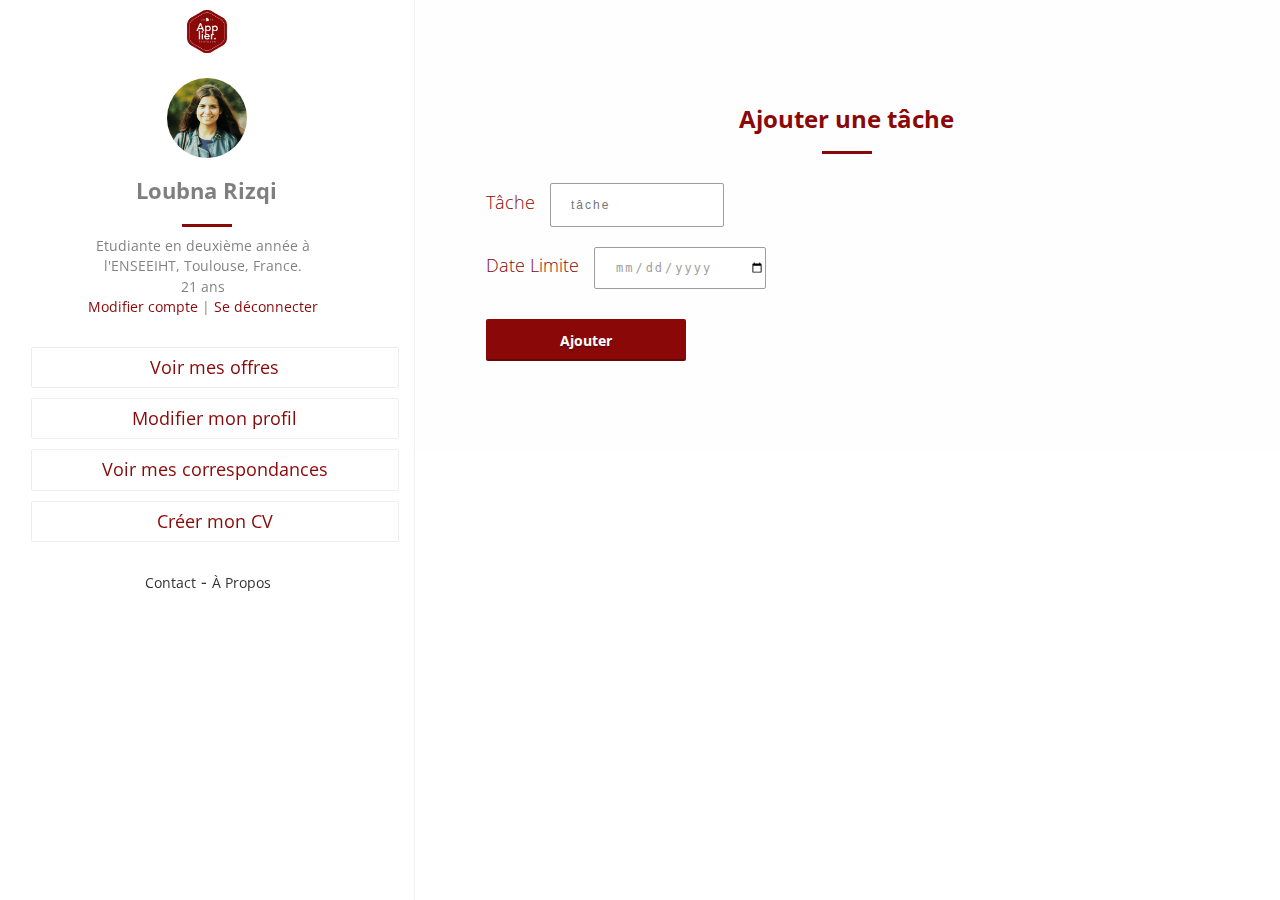
<file: ajouter.html>
<!DOCTYPE html>
<html>
    <head>
        <title>Ajouter une tâche</title>
        <meta charset="utf-8">
        <meta name="author" content="Loubna Rizqi">
        <link rel='stylesheet' type='text/css' href='css/style.css'/>
        <link rel="stylesheet" type="text/css" href="css/animate-custom.css"/>
        <link rel="stylesheet" type="text/css" href="css/animate-custom.css"/>
        <link href='http://fonts.googleapis.com/css?family=Open+Sans' rel='stylesheet' type='text/css'>
        <script type="text/javascript">

            function checkdate(input){
                var validformat=/^\d{2}\/\d{2}\/\d{4}$/ //Basic check for format validity
                var returnval=false
                if (!validformat.test(input.value))
                    alert("Format de date invalide!")
                    else{ //Detailed check for valid date ranges
                        var monthfield=input.value.split("/")[0]
                        var dayfield=input.value.split("/")[1]
                        var yearfield=input.value.split("/")[2]
                        var dayobj = new Date(yearfield, monthfield-1, dayfield)
                        if ((dayobj.getMonth()+1!=monthfield)||(dayobj.getDate()!=dayfield)||(dayobj.getFullYear()!=yearfield))
                            alert("Jour, mois ou année invalide!")
                            else
                                returnval=true
                        }
                if (returnval==false) input.select()
                return returnval
            }

        </script>
    </head>
    <body>
    <div class="wrapper clearfix">
        <div class="right">

        <div class="corps animated fadeInLeft">
        <div class="title">
            <p style="color:#8a0808;font-size:24px;text-align:center;"><strong>Ajouter une tâche</strong></p>
            <hr>
        </div>
        <form>
            <label>Tâche</label>
            <input type="text" placeholder="tâche"/>
            <br/>
            <label>Date Limite</label>
            <input type="date" name="date" placeholder="JJ/MM/AAAA"/>
            <br>
            <button onClick="return checkdate(date)"> Ajouter </button>
        </form>
        </div>
        </div>
        <div class="left">

        <div class="presentation animated fadeIn">
        <div class="logo"></div>
        <div class="photo"></div>

          <div class="pres-text">

            <h2>Loubna Rizqi</h2>
            <hr>
            <p>Etudiante en deuxième année à l'ENSEEIHT,  Toulouse, France.</p>
            <p>21 ans <br>
            <a style="color:#8a0808" href="../index/modifier-compte.html">Modifier compte     </a> | <a style="color:#8a0808" href="/index.html">Se déconnecter</a></p>

          </div>
          <div class="button-container">
                <ul class="boutons">
                        <a href="../index/index.html"><li> Voir mes offres </li></a><br>
                        <a href="../index/profil.html"><li> Modifier mon profil </li></a><br>
                        <a href="../index/correspondances.html"><li> Voir mes correspondances </li></a><br>
                        <a href="../index/cv.html"><li> Créer mon CV </li></a>
                </ul>
          </div>

        </div>
            <div class="liens"><a href="../index/contact.html"><span>Contact</span></a> - <a href="../index/apropos.html"><span>À Propos</span></a></div>
        </div>
    </div>
</body>
</html>
</file>
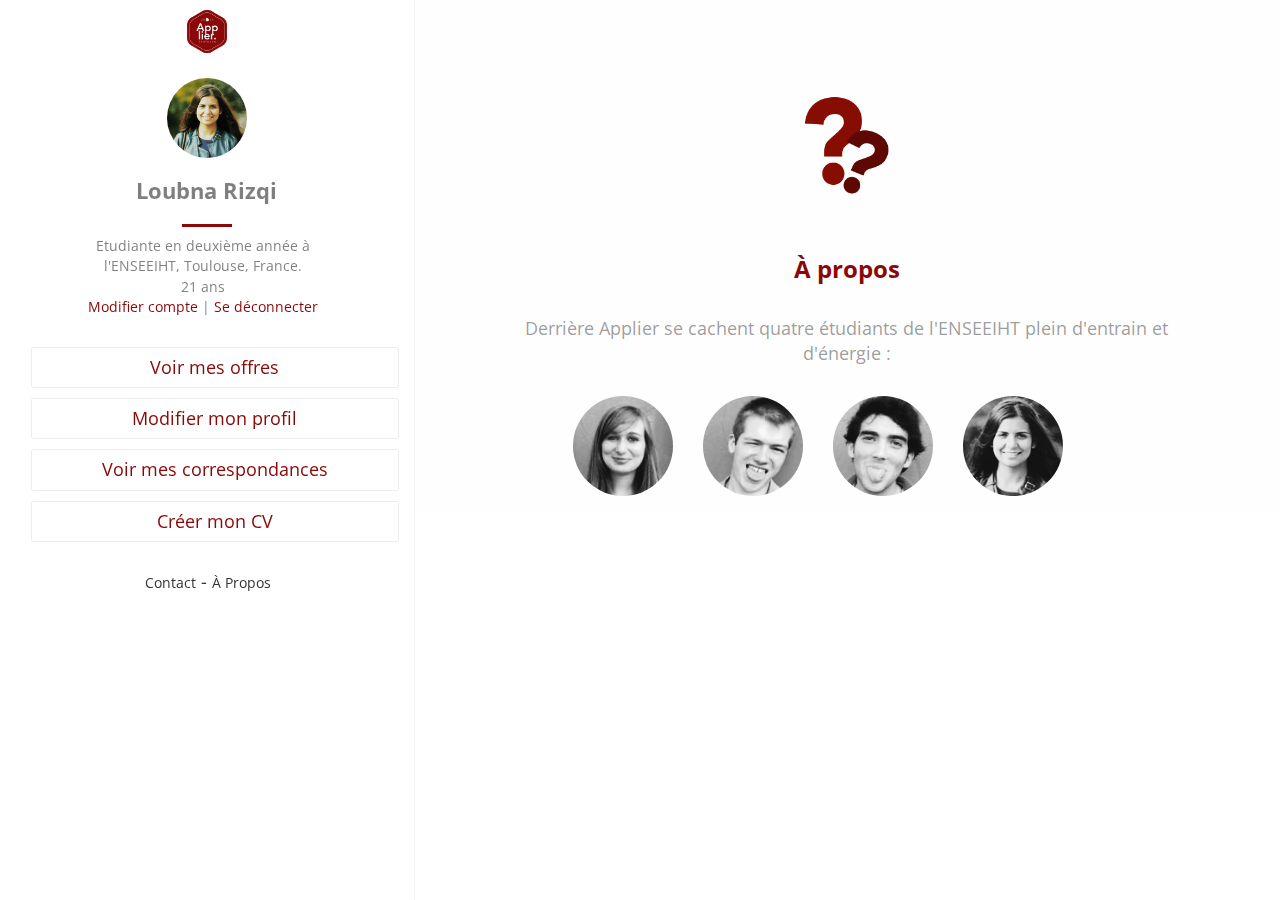
<file: apropos.html>
<!DOCTYPE html>
<html>
    <head>
        <title>À propos</title>
        <meta charset="utf-8">
        <meta name="author" content="Loubna Rizqi">
        <link rel='stylesheet' type='text/css' href='css/style.css'/>
        <link rel="stylesheet" type="text/css" href="css/animate-custom.css"/>
        <link rel="stylesheet" type="text/css" href="css/animate-custom.css"/>
        <link href='http://fonts.googleapis.com/css?family=Open+Sans' rel='stylesheet' type='text/css'>
        <script type="text/javascript">

            function checkdate(input){
                var validformat=/^\d{2}\/\d{2}\/\d{4}$/ //Basic check for format validity
                var returnval=false
                if (!validformat.test(input.value))
                    alert("Format de date invalide!")
                    else{ //Detailed check for valid date ranges
                        var monthfield=input.value.split("/")[0]
                        var dayfield=input.value.split("/")[1]
                        var yearfield=input.value.split("/")[2]
                        var dayobj = new Date(yearfield, monthfield-1, dayfield)
                        if ((dayobj.getMonth()+1!=monthfield)||(dayobj.getDate()!=dayfield)||(dayobj.getFullYear()!=yearfield))
                            alert("Jour, mois ou année invalide!")
                            else
                                returnval=true
                        }
                if (returnval==false) input.select()
                return returnval
            }

        </script>
    </head>
    <body>
    <div class="wrapper clearfix">
        <div class="right">
        <div class="corps animated fadeInLeft">
        <div class="apropos"></div>
        <div class="title">
            <p style="color:#8a0808;font-size:24px;text-align:center;"><strong>À propos</strong></p>
        </div>
        <p style="text-align:center"> Derrière Applier se cachent quatre étudiants de l'ENSEEIHT plein d'entrain et d'énergie :  </p>
            <div class="equipe">
                <div class="membre"><div class="jade"><h2>Jade Boumaza</h2></div></div><div class="membre"><div class="anthony"><h2>Anthony Marco</h2></div></div><div class="membre"><div class="maxime"><h2>Maxime Moulié</h2></div></div><div class="membre"><div class="loubna"><h2>Loubna Rizqi</h2></div></div>
            </div>
        </div>
        </div>
        <div class="left">

        <div class="presentation animated fadeIn">
        <div class="logo"></div>
        <div class="photo"></div>

          <div class="pres-text">

            <h2>Loubna Rizqi</h2>
            <hr>
            <p>Etudiante en deuxième année à l'ENSEEIHT,  Toulouse, France.</p>
            <p>21 ans <br>
            <a style="color:#8a0808" href="../index/modifier-compte.html">Modifier compte      </a> | <a style="color:#8a0808" href="/index.html">Se déconnecter</a></p>

          </div>
          <div class="button-container">
                <ul class="boutons">
                        <a href="../index/index.html"><li> Voir mes offres </li></a><br>
                        <a href="../index/profil.html"><li> Modifier mon profil </li></a><br>
                        <a href="../index/correspondances.html"><li> Voir mes correspondances </li></a><br>
                        <a href="../index/cv.html"><li> Créer mon CV </li></a>
                </ul>
          </div>

        </div>
        <div class="liens"><a href="../index/contact.html"><span>Contact</span></a> - <a href="../index/apropos.html"><span>À Propos</span></a></div>
        </div>
    </div>
    </body>
</html>
</file>
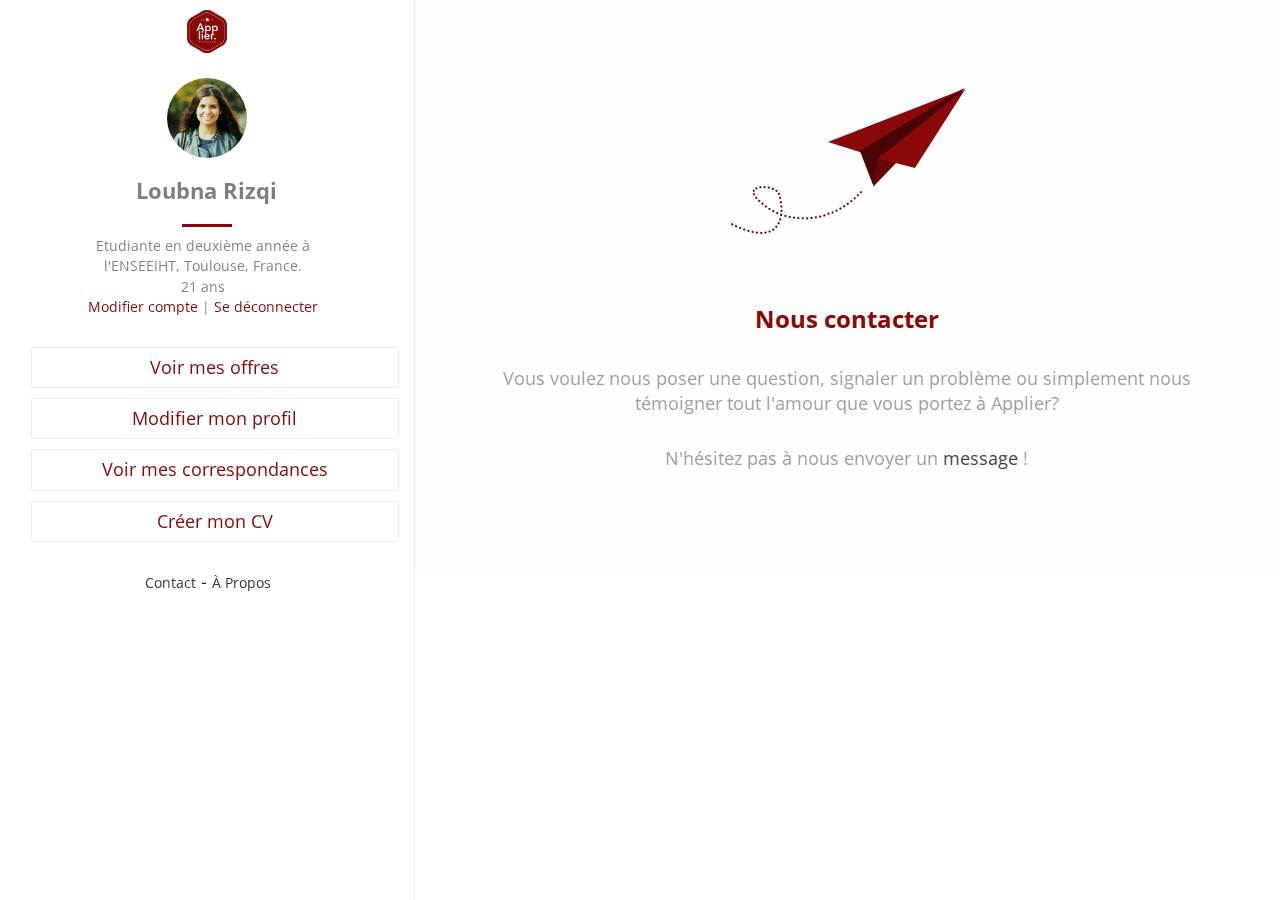
<file: contact.html>
<!DOCTYPE html>
<html>
    <head>
        <title>Contact</title>
        <meta charset="utf-8">
        <meta name="author" content="Loubna Rizqi">
        <link rel='stylesheet' type='text/css' href='css/style.css'/>
        <link rel="stylesheet" type="text/css" href="css/animate-custom.css"/>
        <link rel="stylesheet" type="text/css" href="css/animate-custom.css"/>
        <link href='http://fonts.googleapis.com/css?family=Open+Sans' rel='stylesheet' type='text/css'>
        <script type="text/javascript">

            function checkdate(input){
                var validformat=/^\d{2}\/\d{2}\/\d{4}$/ //Basic check for format validity
                var returnval=false
                if (!validformat.test(input.value))
                    alert("Format de date invalide!")
                    else{ //Detailed check for valid date ranges
                        var monthfield=input.value.split("/")[0]
                        var dayfield=input.value.split("/")[1]
                        var yearfield=input.value.split("/")[2]
                        var dayobj = new Date(yearfield, monthfield-1, dayfield)
                        if ((dayobj.getMonth()+1!=monthfield)||(dayobj.getDate()!=dayfield)||(dayobj.getFullYear()!=yearfield))
                            alert("Jour, mois ou année invalide!")
                            else
                                returnval=true
                        }
                if (returnval==false) input.select()
                return returnval
            }

        </script>
    </head>
    <body>
    <div class="wrapper clearfix">
        <div class="right">
        <div class="corps animated fadeInLeft">
        <div class="contact"></div>
        <div class="title">
            <p style="color:#8a0808;font-size:24px;text-align:center;"><strong>Nous contacter</strong></p>
        </div>
        <p style="text-align:center"> Vous voulez nous poser une question, signaler un problème ou simplement nous témoigner tout l'amour que vous portez à Applier?</p>
            <p style="text-align:center"> N'hésitez pas à nous envoyer un <a href="mailto:appliercontact@gmail.com">message </a>!</p>
            <p style="text-align:center"></p>
        </div>
        </div>
        <div class="left">

        <div class="presentation animated fadeIn">
        <div class="logo"></div>
        <div class="photo"></div>

          <div class="pres-text">

            <h2>Loubna Rizqi</h2>
            <hr>
            <p>Etudiante en deuxième année à l'ENSEEIHT,  Toulouse, France.</p>
            <p>21 ans <br>
            <a style="color:#8a0808" href="../index/modifier-compte.html">Modifier compte      </a> | <a style="color:#8a0808" href="/index.html">Se déconnecter</a></p>

          </div>
          <div class="button-container">
                <ul class="boutons">
                        <a href="../index/index.html"><li> Voir mes offres </li></a><br>
                        <a href="../index/profil.html"><li> Modifier mon profil </li></a><br>
                        <a href="../index/correspondances.html"><li> Voir mes correspondances </li></a><br>
                        <a href="../index/cv.html"><li> Créer mon CV </li></a>
                </ul>
          </div>

        </div>
        <div class="liens"><a href="../index/contact.html"><span>Contact</span></a> - <a href="../index/apropos.html"><span>À Propos</span></a></div>
        </div>
    </div>
    </body>
</html>
</file>
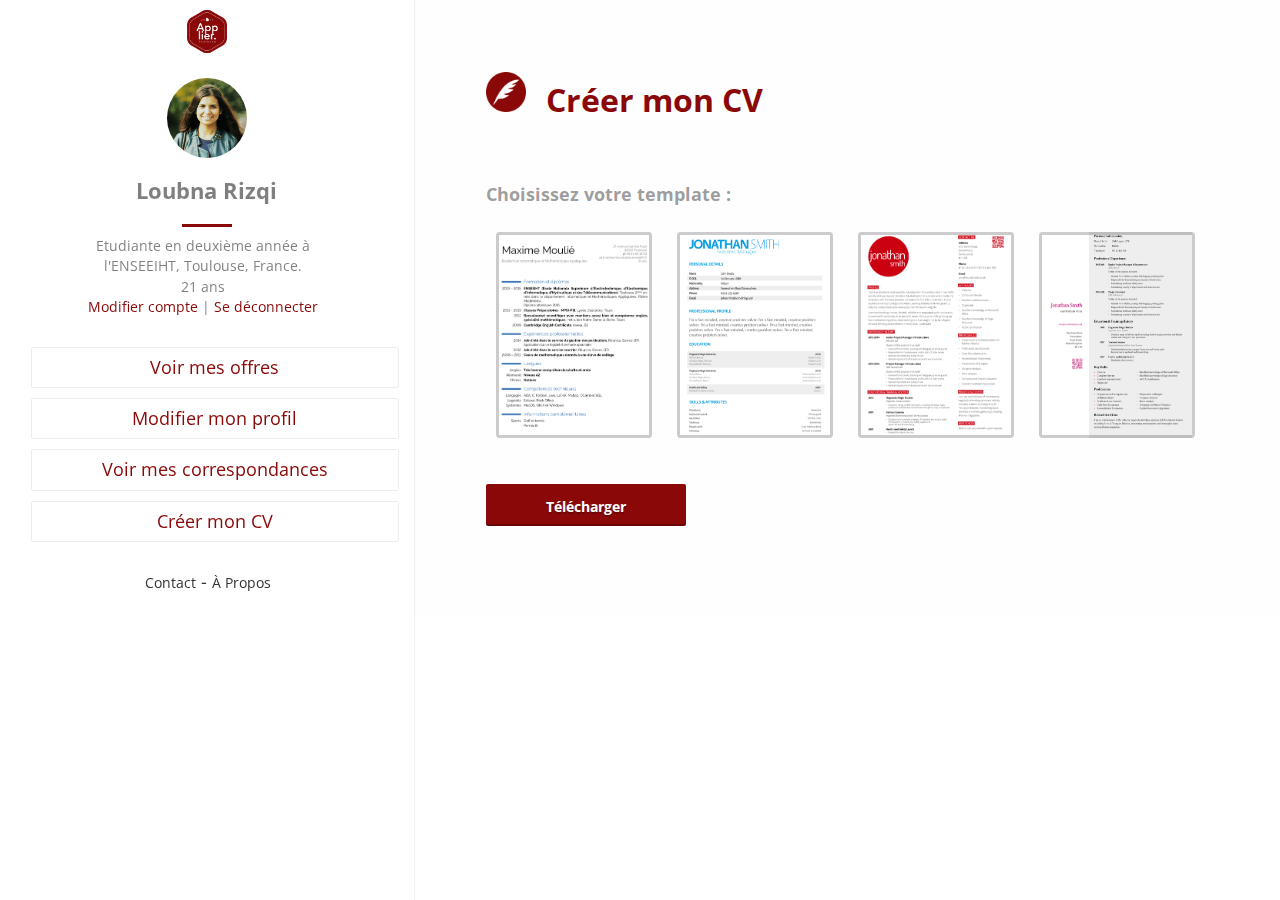
<file: cv.html>
<!DOCTYPE html>
<html>
    <head>
        <title>Applier.</title>
        <meta charset="utf-8">
        <meta name="author" content="Loubna Rizqi">
        <link rel='stylesheet' type='text/css' href='css/cv.css'/>
        <link rel="stylesheet" type="text/css" href="css/animate-custom.css"/>
        <link rel="stylesheet" type="text/css" href="css/animate-custom.css"/>
        <link href='http://fonts.googleapis.com/css?family=Open+Sans' rel='stylesheet' type='text/css'>
        
        <script type="text/javascript">
	       function toggleSibling(sibling){
		      sibling = sibling.nextSibling;
		          while(!/tr/i.test(sibling.nodeName)){
			         sibling = sibling.nextSibling;
		          }
		      sibling.style.display = sibling.style.display == 'table-row' ? 'none' : 'table-row';
	       }
	   </script>

    </head>
    <body>
        <div class="wrapper clearfix">
            <div class="right">

        <div class="corps animated fadeInLeft">
          <div class="title">
            <div class="offre"></div><h1 style="font-color:#8a0808">Créer mon CV</h1>
          </div>
            <p><strong>Choisissez votre template : </strong></p>
            <div class="template1" onClick="this.style.border='3px solid #8a0808'"></div>
            <div class="template2"></div>
            <div class="template3"></div>
            <div class="template4"></div>
            
         <!--<div class="checkboxes">
             <p><strong>Choisissez les informations à inclure: </strong></p>
             <div class="choix">
             <label class="ckb">
                <input type="checkbox" value="a" />
                <i></i><p>Votre adresse</p>
             </label>
             <br>
             <label class="ckb">
                <input type="checkbox" value="b" />
                <i></i><p>Votre email</p>
             </label>
             <br>
             <label class="ckb">
                <input type="checkbox" value="a" />
                <i></i><p>Votre numéro</p>
             </label>
             <br>
             <label class="ckb">
                <input type="checkbox" value="b" />
                <i></i><p>Votre situation professionnelle</p>
             </label>
             </div>
         </div>-->
          <a href="../index/content/Loubna.rizqi_CV .pdf"><button>Télécharger</button></a>    
        </div>

      </div>
      <div class="left">

        <div class="presentation animated fadeIn">
        <div class="logo"></div>
        <div class="photo"></div>

          <div class="pres-text">

            <h2>Loubna Rizqi</h2>
            <hr>
            <p>Etudiante en deuxième année à l'ENSEEIHT,  Toulouse, France.</p>
            <p>21 ans <br>
            <a style="color:#8a0808" href="../index/modifier-compte.html">Modifier compte     </a> | <a style="color:#8a0808" href="/index.html">Se déconnecter</a></p>

          </div>
          <div class="button-container">
                <ul class="boutons">
                        <a href="../index/index.html"><li> Voir mes offres </li></a><br>
                        <a href="../index/profil.html"><li> Modifier mon profil </li></a><br>
                        <a href="../index/correspondances.html"><li> Voir mes correspondances </li></a><br>
                        <a href="../index/cv.html"><li> Créer mon CV </li></a>
                </ul>
          </div>
        

        </div>
            <div class="liens"><a href="../index/contact.html"><span>Contact</span></a> - <a href="../index/apropos.html"><span>À Propos</span></a></div>

      </div>

    </div>

</body>
</html>
</file>
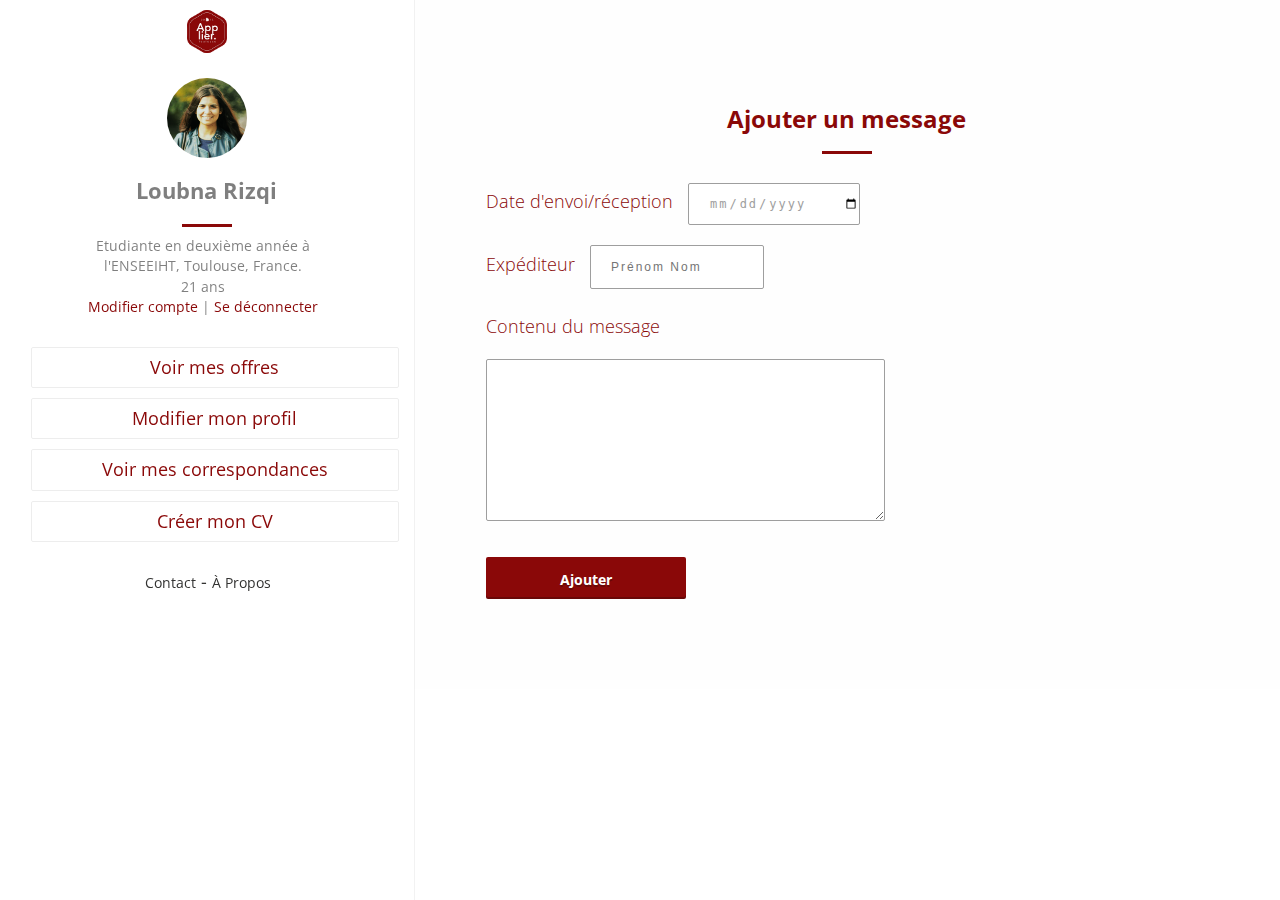
<file: message.html>
<!DOCTYPE html>
<html>
    <head>
        <title>Ajouter un message</title>
        <meta charset="utf-8">
        <meta name="author" content="Loubna Rizqi">
        <link rel='stylesheet' type='text/css' href='css/style.css'/>
        <link rel="stylesheet" type="text/css" href="css/animate-custom.css"/>
        <link rel="stylesheet" type="text/css" href="css/animate-custom.css"/>
        <link href='http://fonts.googleapis.com/css?family=Open+Sans' rel='stylesheet' type='text/css'>
        <script type="text/javascript">

            function checkdate(input){
                var validformat=/^\d{2}\/\d{2}\/\d{4}$/ //Basic check for format validity
                var returnval=false
                if (!validformat.test(input.value))
                    alert("Format de date invalide!")
                    else{ //Detailed check for valid date ranges
                        var monthfield=input.value.split("/")[0]
                        var dayfield=input.value.split("/")[1]
                        var yearfield=input.value.split("/")[2]
                        var dayobj = new Date(yearfield, monthfield-1, dayfield)
                        if ((dayobj.getMonth()+1!=monthfield)||(dayobj.getDate()!=dayfield)||(dayobj.getFullYear()!=yearfield))
                            alert("Jour, mois ou année invalide!")
                            else
                                returnval=true
                        }
                if (returnval==false) input.select()
                return returnval
            }

        </script>
    </head>
    <body>
    <div class="wrapper clearfix">
        <div class="right">
        <div class="corps animated fadeInLeft">
        <div class="title">
            <p style="color:#8a0808;font-size:24px;text-align:center;"><strong>Ajouter un message</strong></p>
            <hr>
        </div>
        <form>
            <label>Date d'envoi/réception</label>
            <input type="date" name="date" placeholder="JJ/MM/AAAA"/>
            <br>      
            <label>Expéditeur</label>
            <input type="text" placeholder="Prénom Nom"/>
            <br/>
            <br>
            <label>Contenu du message</label>
            <br>
            <textarea class="area" rows="10" cols="50" name="message"></textarea>
            <br>
            <button onClick="return checkdate(date)"> Ajouter </button>
        </form>
        </div>
        </div>
        <div class="left">

        <div class="presentation animated fadeIn">
        <div class="logo"></div>
        <div class="photo"></div>

          <div class="pres-text">

            <h2>Loubna Rizqi</h2>
            <hr>
            <p>Etudiante en deuxième année à l'ENSEEIHT,  Toulouse, France.</p>
            <p>21 ans <br>
            <a style="color:#8a0808" href="../index/modifier-compte.html">Modifier compte      </a> | <a style="color:#8a0808" href="/index.html">Se déconnecter</a></p>

          </div>
          <div class="button-container">
                <ul class="boutons">
                        <a href="../index/index.html"><li> Voir mes offres </li></a><br>
                        <a href="../index/profil.html"><li> Modifier mon profil </li></a><br>
                        <a href="../index/correspondances.html"><li> Voir mes correspondances </li></a><br>
                        <a href="../index/cv.html"><li> Créer mon CV </li></a>
                </ul>
          </div>

        </div>
            <div class="liens"><a href="../index/contact.html"><span>Contact</span></a> - <a href="../index/apropos.html"><span>À Propos</span></a></div>
        </div>
    </div>
    </body>
</html>
</file>
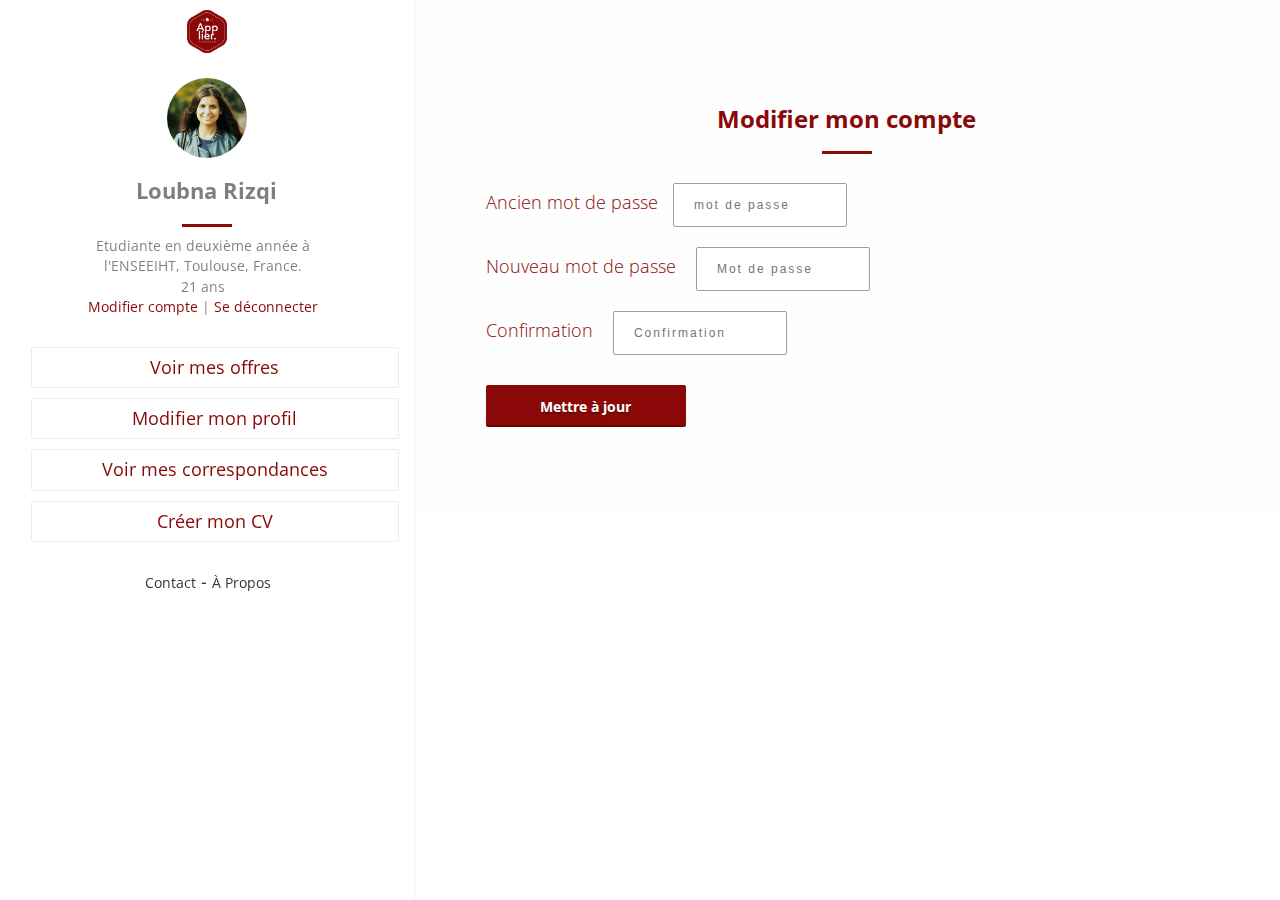
<file: modifier-compte.html>
<!DOCTYPE html>
<html>
    <head>
        <title>Modifier mon compte</title>
        <meta charset="utf-8">
        <meta name="author" content="Loubna Rizqi">
        <link rel='stylesheet' type='text/css' href='css/style.css'/>
        <link rel="stylesheet" type="text/css" href="css/animate-custom.css"/>
        <link rel="stylesheet" type="text/css" href="css/animate-custom.css"/>
        <link href='http://fonts.googleapis.com/css?family=Open+Sans' rel='stylesheet' type='text/css'>
        <script type="text/javascript">
            function checkPass()
            {
                //On enregistre les deux mots de passes ...
                var password = document.getElementById('password');
                var confirmation = document.getElementById('confirmation');
                //On enregistre le message à afficher...
                var message = document.getElementById('confirmMessage');
                //On enregistre les couleurs pour les deux cas...
                var goodColor = "#7dcd51";
                var badColor = "#cd5151";
                //Comparer les deux mots de passe
                if(password.value == confirmation.value){
                //Ils sont identiques 
                //Afficher le rouge et notifier l'utilisateur
                confirmation.style.backgroundColor = goodColor;
                message.style.color = goodColor;
                message.innerHTML = "Mots de passe identiques."
                }else{
                //Les mots de passes sont différents
                //Afficher le vert et notifier l'utilisateur
                confirmation.style.backgroundColor = badColor;
                message.style.color = badColor;
                message.innerHTML = "Mots de passes différents!"
                }
            }
            function checkLength()
            {
                //On enregistre le mot de passe...
                var password = document.getElementById('password');
                //On enregistre le message à afficher...
                var message1 = document.getElementById('LengthMessage');
                var message2 = document.getElementById('confirmMessage');
                //On enregistre les couleurs pour les deux cas...
                var goodColor = "#7dcd51";
                var badColor = "#cd5151";
                //Compare the values in the password field 
                //and the confirmation field
                if(password.value.length >= 5){
                //Le mot de passe est valide
                password.style.backgroundColor = goodColor;
                message1.style.color = goodColor;
                message1.innerHTML = "Mot de passe valide."
                }else{
                //Le mot de passe est trop court
                password.style.backgroundColor = badColor;
                message1.style.color = badColor;
                message1.innerHTML = "Le mot de passe doit avoir au moins 5 caractères!"
                }
                if(password.value == confirmation.value){
                //Ils sont identiques 
                //Afficher le rouge et notifier l'utilisateur
                confirmation.style.backgroundColor = goodColor;
                message2.style.color = goodColor;
                message2.innerHTML = "Mots de passe identiques."
                }else{
                //Les mots de passes sont différents
                //Afficher le vert et notifier l'utilisateur
                confirmation.style.backgroundColor = badColor;
                message2.style.color = badColor;
                message2.innerHTML = "Mots de passes différents!"
                }
            }
        </script>
    </head>
    <body>
    <div class="wrapper clearfix">
        <div class="right">
        <div class="corps animated fadeInLeft">
                <div class="title">
            <p style="color:#8a0808;font-size:24px;text-align:center;"><strong>Modifier mon compte</strong></p>
            <hr>
          </div>
            <form name="formulaire">
                <label>Ancien mot de passe</label>
                <input type="password" placeholder="mot de passe"/>
                <br>
                <label>Nouveau mot de passe</label>
                <input type="password" style="margin-left:5px" name="password" id="password" placeholder="Mot de passe" onkeyup="checkLength();return false;"/>
                <br>
                <label>Confirmation</label>
                <input type="password" style="margin-left:5px" name="confirmation" id="confirmation" onkeyup="checkPass();return false;" placeholder="Confirmation"/>
            </form>
        <button> Mettre à jour </button>
        </div>
        </div>
        <div class="left">

        <div class="presentation animated fadeIn">
        <div class="logo"></div>
        <div class="photo"></div>

          <div class="pres-text">

            <h2>Loubna Rizqi</h2>
            <hr>
            <p>Etudiante en deuxième année à l'ENSEEIHT,  Toulouse, France.</p>
            <p>21 ans <br>
            <a style="color:#8a0808" href="../index/modifier-compte.html">Modifier compte     </a> | <a style="color:#8a0808" href="/index.html">Se déconnecter</a></p>

          </div>
          <div class="button-container">
                <ul class="boutons">
                        <a href="../index/index.html"><li> Voir mes offres </li></a><br>
                        <a href="../index/profil.html"><li> Modifier mon profil </li></a><br>
                        <a href="../index/correspondances.html"><li> Voir mes correspondances </li></a><br>
                        <a href="../index/cv.html"><li> Créer mon CV </li></a>
                </ul>
          </div>

        </div>
            <div class="liens"><a href="../index/contact.html"><span>Contact</span></a> - <a href="../index/apropos.html"><span>À Propos</span></a></div>
        </div>
    </div>
    </body>
</html>
</file>
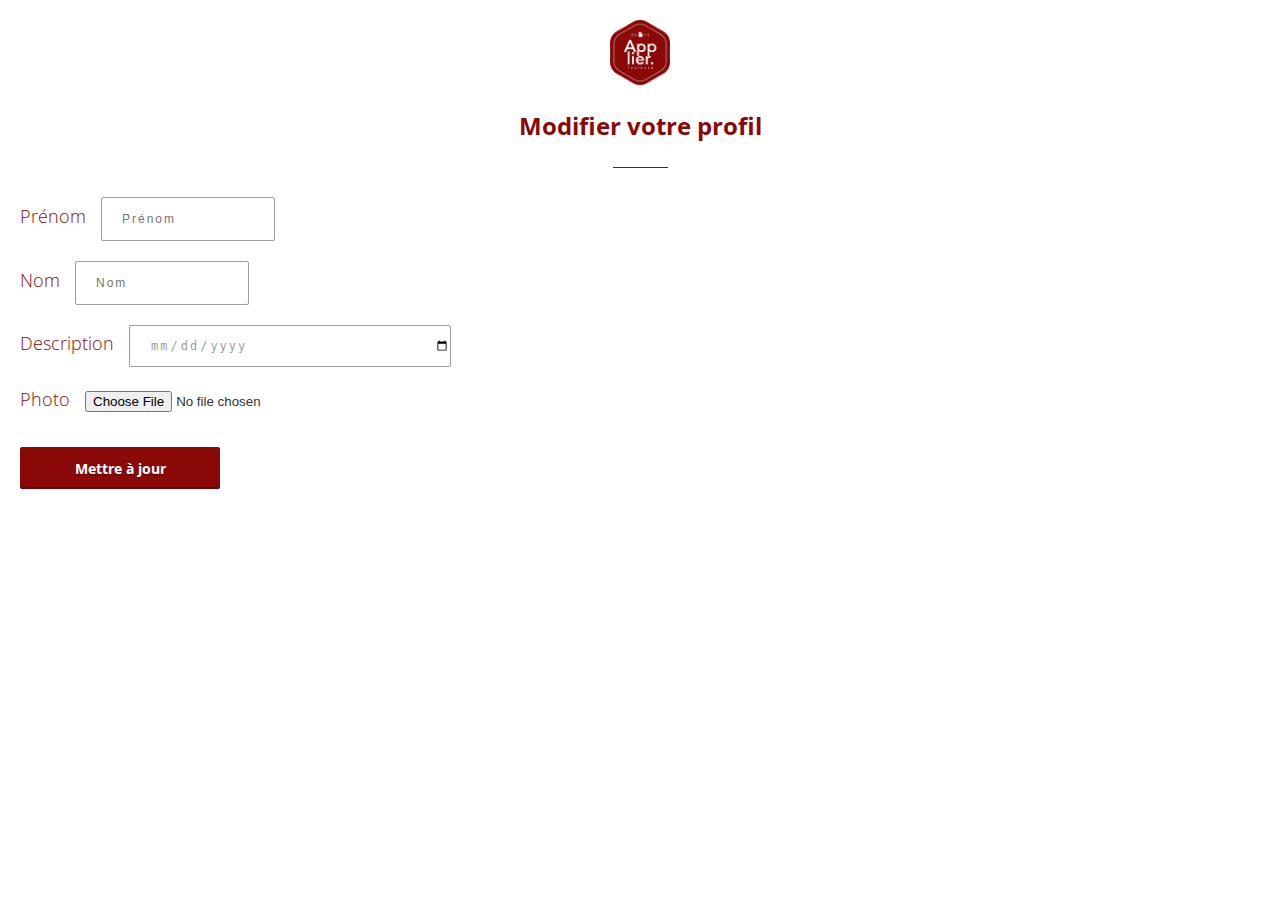
<file: modifier-profil.html>
<!DOCTYPE html>
<html>
    <head>
        <title>Modifier le profil</title>
        <meta charset="utf-8">
        <meta name="author" content="Loubna Rizqi">
        <link rel='stylesheet' type='text/css' href='css/modifier-profil.css'/>
        <link rel="stylesheet" type="text/css" href="css/animate-custom.css"/>
        <link rel="stylesheet" type="text/css" href="css/animate-custom.css"/>
        <link href='http://fonts.googleapis.com/css?family=Open+Sans' rel='stylesheet' type='text/css'>
    </head>
    <body style="margin: 20px;">
        <div class="logo"></div>
        <div class="title">
            <p style="color:#8a0808;font-size:24px;text-align:center;"><strong>Modifier votre profil</strong></p>
            <hr>
          </div>
        <form>
            <div class="champs">
            <label>Prénom</label>
            <input type="text" placeholder="Prénom"/>
            <br/>
            <label>Nom</label>
            <input type="text" placeholder="Nom"/>
            <br/>
            <label>Description</label>
            <input type="date" style="width:300px" placeholder="Description"/>
            <br>
            </div>
            <div class="photo">
            <label>Photo</label>
            <input type="file" id="file" aria-label="File browser example">
            <br></div>
        </form>
        <br>
        <button> Mettre à jour </button>
    </body>
</html>
</file>
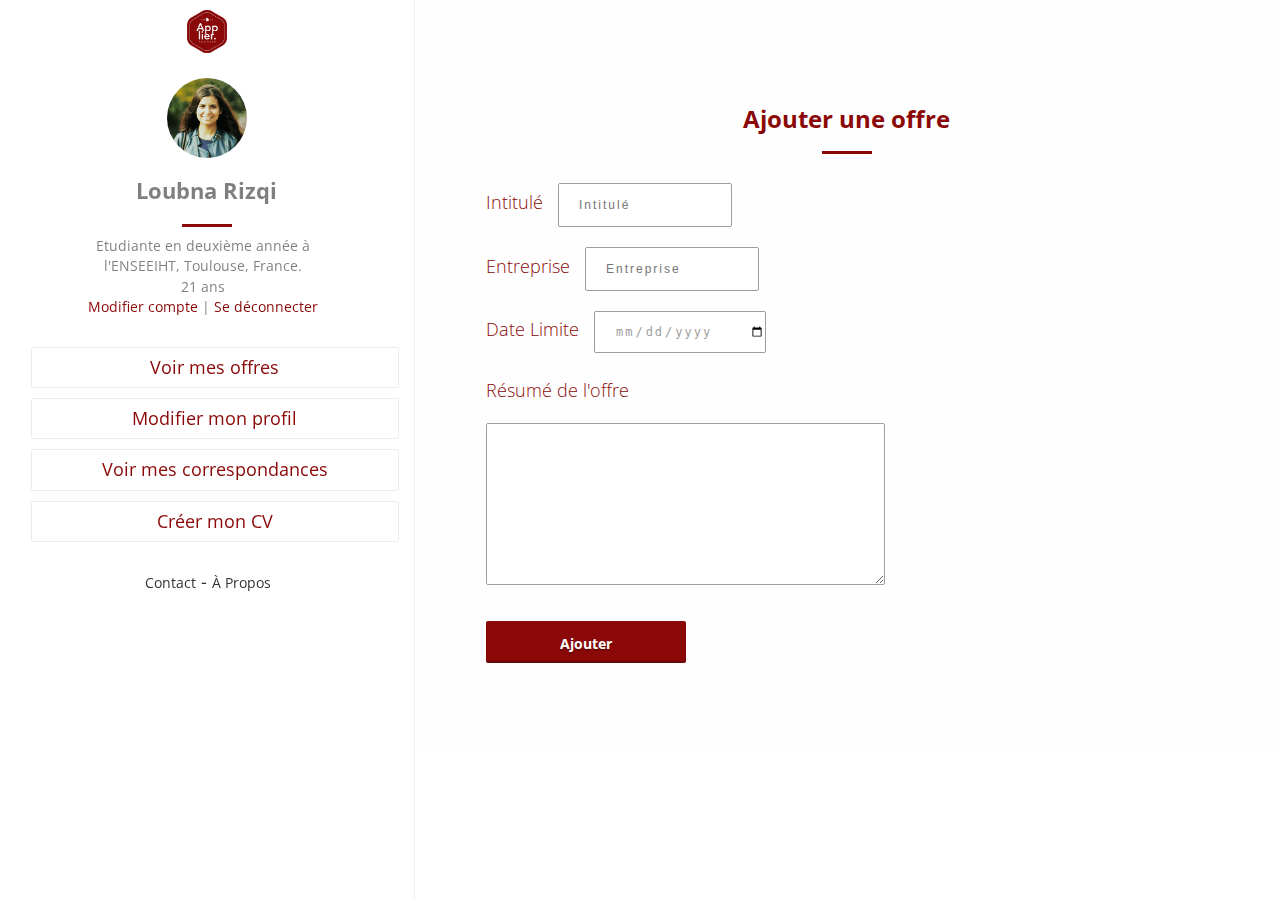
<file: offre.html>
<!DOCTYPE html>
<html>
    <head>
        <title>Ajouter une offre</title>
        <meta charset="utf-8">
        <meta name="author" content="Loubna Rizqi">
        <link rel='stylesheet' type='text/css' href='css/style.css'/>
        <link rel="stylesheet" type="text/css" href="css/animate-custom.css"/>
        <link rel="stylesheet" type="text/css" href="css/animate-custom.css"/>
        <link href='http://fonts.googleapis.com/css?family=Open+Sans' rel='stylesheet' type='text/css'>
        <script type="text/javascript">

            function checkdate(input){
                var validformat=/^\d{2}\/\d{2}\/\d{4}$/ //Basic check for format validity
                var returnval=false
                if (!validformat.test(input.value))
                    alert("Format de date invalide!")
                    else{ //Detailed check for valid date ranges
                        var monthfield=input.value.split("/")[0]
                        var dayfield=input.value.split("/")[1]
                        var yearfield=input.value.split("/")[2]
                        var dayobj = new Date(yearfield, monthfield-1, dayfield)
                        if ((dayobj.getMonth()+1!=monthfield)||(dayobj.getDate()!=dayfield)||(dayobj.getFullYear()!=yearfield))
                            alert("Jour, mois ou année invalide!")
                            else
                                returnval=true
                        }
                if (returnval==false) input.select()
                return returnval
            }

        </script>
    </head>
    <body>
    <div class="wrapper clearfix">
        <div class="right">

        <div class="corps animated fadeInLeft">
        <div class="title">
            <p style="color:#8a0808;font-size:24px;text-align:center;"><strong>Ajouter une offre</strong></p>
            <hr>
        </div>
        <form>
            <label>Intitulé</label>
            <input type="text" placeholder="Intitulé"/>
            <br/>
            <label>Entreprise</label>
            <input type="text" placeholder="Entreprise"/>
            <br/>
            <label>Date Limite</label>
            <input type="date" name="date" placeholder="JJ/MM/AAAA"/>
            <br>
            <br>
            <label>Résumé de l'offre</label>
            <br>
            <textarea class="area" rows="10" cols="50" name="message"></textarea>
            <br>
            <button onClick="return checkdate(date)"> Ajouter </button>
        </form>
        </div>
        </div>
        <div class="left">

        <div class="presentation animated fadeIn">
        <div class="logo"></div>
        <div class="photo"></div>

          <div class="pres-text">

            <h2>Loubna Rizqi</h2>
            <hr>
            <p>Etudiante en deuxième année à l'ENSEEIHT,  Toulouse, France.</p>
            <p>21 ans <br>
            <a style="color:#8a0808" href="../index/modifier-compte.html">Modifier compte     </a> | <a style="color:#8a0808" href="/index.html">Se déconnecter</a></p>

          </div>
          <div class="button-container">
                <ul class="boutons">
                        <a href="../index/index.html"><li> Voir mes offres </li></a><br>
                        <a href="../index/profil.html"><li> Modifier mon profil </li></a><br>
                        <a href="../index/correspondances.html"><li> Voir mes correspondances </li></a><br>
                        <a href="../index/cv.html"><li> Créer mon CV </li></a>
                </ul>
          </div>

        </div>
            <div class="liens"><a href="../index/contact.html"><span>Contact</span></a> - <a href="../index/apropos.html"><span>À Propos</span></a></div>
        </div>
    </div>
</body>
</html>
</file>
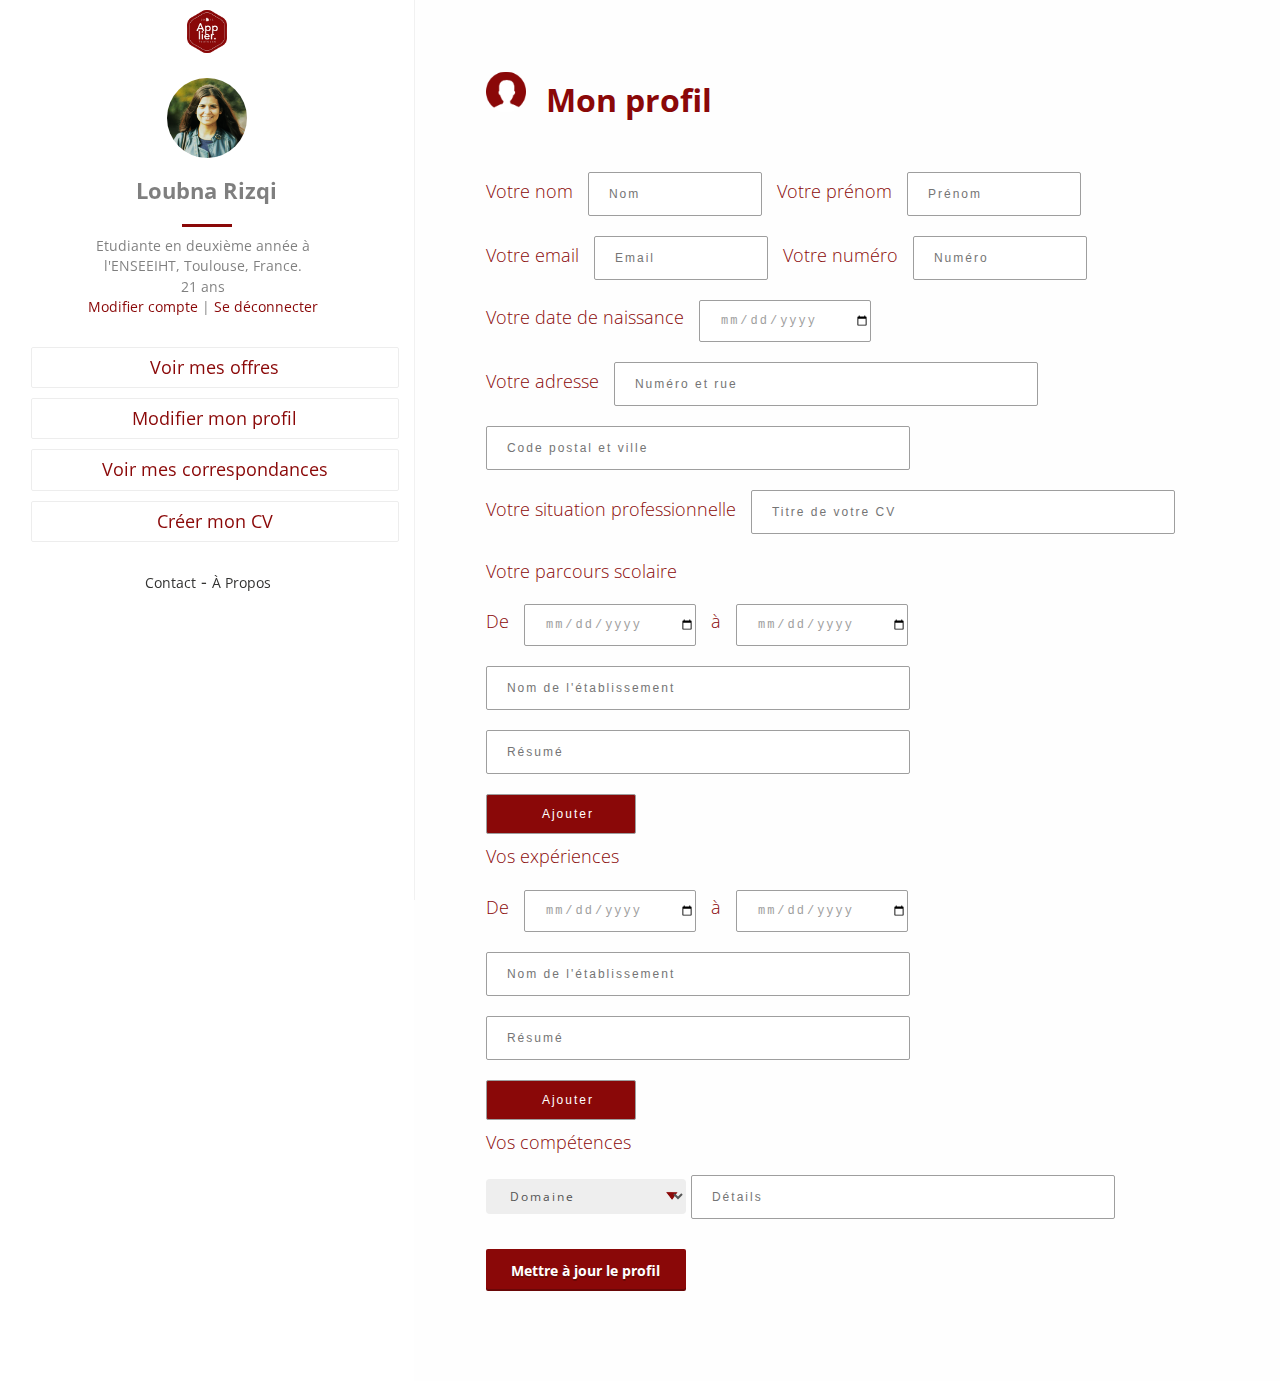
<file: profil.html>
<!DOCTYPE html>
<html>
    <head>
        <title>Applier.</title>
        <meta charset="utf-8">
        <meta name="author" content="Loubna Rizqi">
        <link rel='stylesheet' type='text/css' href='css/style.css'/>
        <link rel="stylesheet" type="text/css" href="css/animate-custom.css"/>
        <link href='http://fonts.googleapis.com/css?family=Open+Sans' rel='stylesheet' type='text/css'>
        <script language="javascript"> 
            function add_fields1() {
            var objTo = document.getElementById('infos1')
            var divtest = document.createElement("div");
            divtest.innerHTML = '<label>De</label> <input type="date" placeholder="Date début"/> <label>à</label> <input type="date" placeholder="Date fin"/> <div class="long"> <input type="text" placeholder="Nom de l établissement"/> <input type="text" placeholder="Résumé"/></div>';
            objTo.appendChild(divtest)
            }
            
            function add_fields2() {
            var objTo = document.getElementById('infos2')
            var divtest = document.createElement("div");
            divtest.innerHTML = '<label>De</label> <input type="date" placeholder="Date début"/> <label>à</label> <input type="date" placeholder="Date fin"/> <div class="long"> <input type="text" placeholder="Nom de l établissement"/> <input type="text" placeholder="Résumé"/></div>';
            objTo.appendChild(divtest)
            }  
        </script>
    </head>
    <body>
        <div class="wrapper clearfix">
            <div class="right">

        <div class="corps animated fadeInLeft">
          <div class="title">
            <div class="profil"></div><h1 style="font-color:#8a0808">Mon profil</h1>
          </div>

        <form>
            <label>Votre nom</label>
            <input type="text" placeholder="Nom"/>
            <label>Votre prénom</label>
            <input type="text" placeholder="Prénom"/>
            <br/>
            <label>Votre email</label>
            <input type="mail" placeholder="Email"/>
            <label>Votre numéro</label>
            <input type="tel" placeholder="Numéro"/>  
            <br/>
            <label>Votre date de naissance</label>
            <input type="date" placeholder="JJ/MM/AAAA"/> 
            <br/>
            <div class="long">
            <label>Votre adresse</label>
            <input type="text" placeholder="Numéro et rue"/>
            <br>
            <input type="text" placeholder="Code postal et ville"/>
            <br>
            <label>Votre situation professionnelle</label>
            <input type="text" placeholder="Titre de votre CV"/>
            </div>
            <br/>
            <label>Votre parcours scolaire</label>
            <br/>
            <div id="infos1">
            <label>De</label>  
            <input type="date" placeholder="Date début"/>
            <label>à</label>
            <input type="date" placeholder="Date fin"/>
            <div class="long">
            <input type="text" placeholder="Nom de l'établissement"/>
            <input type="text" placeholder="Résumé"/></div></div>
            <input type="button" id="more_fields1" onclick="add_fields1();" value="Ajouter" style="color:#fff;background-color:#8a0808;margin-bottom:10px;"/>
            <br/>
            <label>Vos expériences</label>
            <br/>
            <div id="infos2">
            <label>De</label>
            <input type="date" placeholder="Date début"/>
            <label>à</label>
            <input type="date" placeholder="Date fin"/>
            <div class="long">
            <input type="text" placeholder="Nom de l'établissement"/>
                <input type="text" placeholder="Résumé"/></div></div>
            <input type="button" id="more_fields2" onclick="add_fields2();" value="Ajouter" style="color:#fff;background-color:#8a0808;margin-bottom:10px;"/>
            <br/>
            <label>Vos compétences</label>
            <br/>
            <div class="long">
            <select aria-label="Domaine">
                <option selected>Domaine</option>
                <option value="1">Langues</option>
                <option value="2">Langages</option>
                <option value="3">Logiciels</option>
                <option value="4">Environnements</option>
                <option value="5">Sports</option>
                <option value="6">Autres</option>
            </select>
            <input type="text" placeholder="Détails"/></div>
            <button>Mettre à jour le profil</button>
        </form>   
        </div>

      </div>
      <div class="left">

        <div class="presentation animated fadeIn">
        <div class="logo"></div>
        <div class="photo"></div>
            
          <div class="pres-text">
             
            <h2>Loubna Rizqi</h2>
            <hr>
            <p>Etudiante en deuxième année à l'ENSEEIHT,  Toulouse, France.</p>
            <p>21 ans <br>
            <a style="color:#8a0808" href="../index/modifier-compte.html">Modifier compte     </a> | <a style="color:#8a0808" href="/index.html">Se déconnecter</a></p>

          </div>
          <div class="button-container">
                <ul class="boutons">
                        <a href="../index/index.html"><li> Voir mes offres </li></a><br>
                        <a href="../index/profil.html"><li> Modifier mon profil </li></a><br>
                        <a href="../index/correspondances.html"><li> Voir mes correspondances </li></a><br>
                        <a href="../index/cv.html"><li> Créer mon CV </li></a>
                </ul>
          </div>

        </div>
          <div class="liens"><a href="../index/contact.html"><span>Contact</span></a> - <a href="../index/apropos.html"><span>À Propos</span></a></div>
      </div>

    </div>

</body>
</html>
</file>
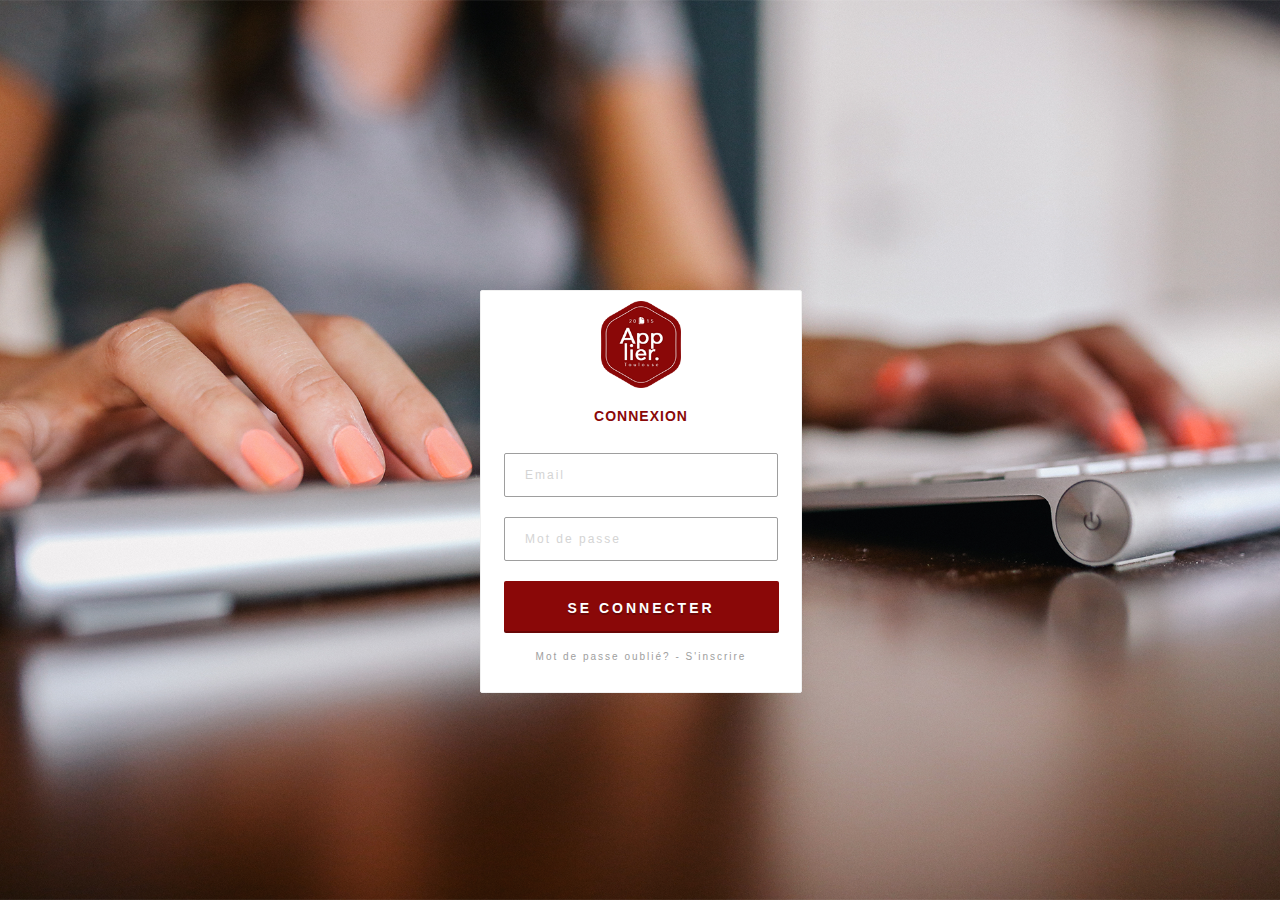
<file: signin.html>
<!DOCTYPE html>
<html>
        <head>
        <meta charset="utf-8">
        <meta name="author" content="Loubna Rizqi">
        <title>Se connecter</title>
        <link rel='stylesheet' type='text/css' href='css/signin.css'/>
        </head>
        <body>
            <form>
                <div class="logo"></div>
                <h1>Connexion</h1>
                <input type="mail" placeholder="Email"/>
                <input type="password" placeholder="Mot de passe"/>
                        <a href="../index/index.html"><button>Se connecter</button></a>
                <div class="links">
                        <a href="#">Mot de passe oublié?</a>            -
                        <a href="signup.html">S'inscrire</a>
                </div>
            </form>
        </body>
</html>
</file>
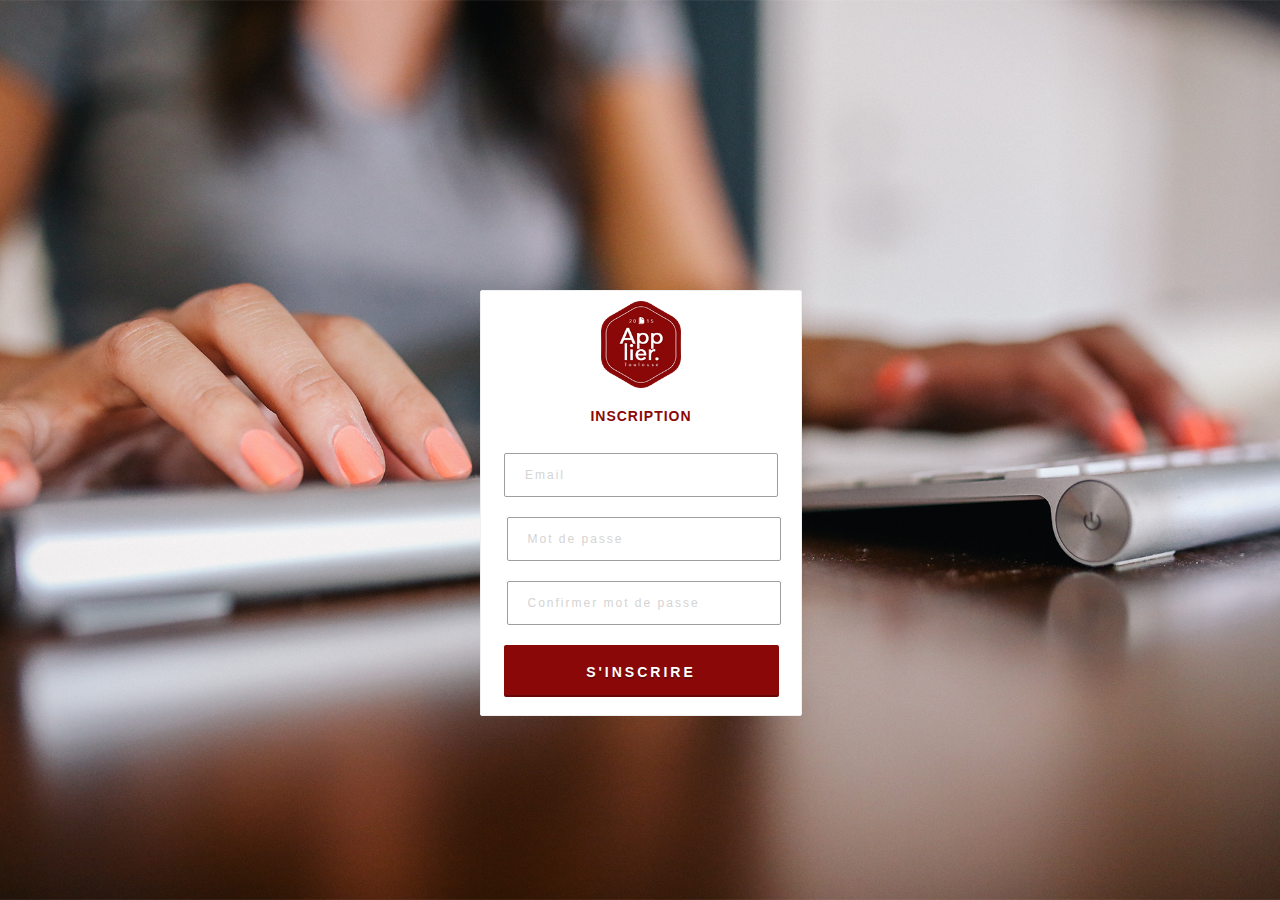
<file: signup.html>
<!DOCTYPE html>
<html>
        <head>
            <meta charset="utf-8">
            <meta name="author" content="Loubna Rizqi">
            <title>S'inscrire</title>
            <link rel='stylesheet' type='text/css' href='css/signin.css'/>
            <script language="JavaScript">
            function verifform()
            {
                //Verifier qu'il y a bien un mail
                if(document.formulaire.mail.value == "")
                {
                    alert("Veuillez entrer votre email!");
                    document.formulaire.mail.focus();
                    return false;
                }
                if(document.formulaire.password.length < 5)
                {
                    alert("Veuillez entrer un mot de passe de plus de 5 caractères!");
                    document.formulaire.password.focus();
                    return false;
                }
      
                if(document.formulaire.mail.value.indexOf('@') == -1)
                {
                    alert("Ce n'est pas une adresse électronique valable!");
                    document.formulaire.mail.focus();
                    return false;
                }
            }
            function checkPass()
            {
                //On enregistre les deux mots de passes ...
                var password = document.getElementById('password');
                var confirmation = document.getElementById('confirmation');
                //On enregistre le message à afficher...
                var message = document.getElementById('confirmMessage');
                //On enregistre les couleurs pour les deux cas...
                var goodColor = "#7dcd51";
                var badColor = "#cd5151";
                //Comparer les deux mots de passe
                if(password.value == confirmation.value){
                //Ils sont identiques 
                //Afficher le rouge et notifier l'utilisateur
                confirmation.style.backgroundColor = goodColor;
                message.style.color = goodColor;
                message.innerHTML = "Mots de passe identiques."
                }else{
                //Les mots de passes sont différents
                //Afficher le vert et notifier l'utilisateur
                confirmation.style.backgroundColor = badColor;
                message.style.color = badColor;
                message.innerHTML = "Mots de passes différents!"
                }
            }
            function checkLength()
            {
                //On enregistre le mot de passe...
                var password = document.getElementById('password');
                //On enregistre le message à afficher...
                var message1 = document.getElementById('LengthMessage');
                var message2 = document.getElementById('confirmMessage');
                //On enregistre les couleurs pour les deux cas...
                var goodColor = "#7dcd51";
                var badColor = "#cd5151";
                //Compare the values in the password field 
                //and the confirmation field
                if(password.value.length >= 5){
                //Le mot de passe est valide
                password.style.backgroundColor = goodColor;
                message1.style.color = goodColor;
                message1.innerHTML = "Mot de passe valide."
                }else{
                //Le mot de passe est trop court
                password.style.backgroundColor = badColor;
                message1.style.color = badColor;
                message1.innerHTML = "Le mot de passe doit avoir au moins 5 caractères!"
                }
                if(password.value == confirmation.value){
                //Ils sont identiques 
                //Afficher le rouge et notifier l'utilisateur
                confirmation.style.backgroundColor = goodColor;
                message2.style.color = goodColor;
                message2.innerHTML = "Mots de passe identiques."
                }else{
                //Les mots de passes sont différents
                //Afficher le vert et notifier l'utilisateur
                confirmation.style.backgroundColor = badColor;
                message2.style.color = badColor;
                message2.innerHTML = "Mots de passes différents!"
                }
            }
        </script>
        </head>
        <body>
            <form name="formulaire">
                <div class="logo"></div>
                <h1>Inscription</h1>
                <input type="mail" name="mail" id="mail" placeholder="Email"/>
                <input type="password" style="margin-left:5px" name="password" id="password" placeholder="Mot de passe" onkeyup="checkLength();return false;"/>
                <br>
                <span id="LengthMessage" class="LengthMessage"></span>
                <input type="password" style="margin-left:5px" name="confirmation" id="confirmation" onkeyup="checkPass();return false;" placeholder="Confirmer mot de passe"/>
                <br>
                <span id="confirmMessage" class="confirmMessage"></span>
                <button onClick="return verifform()">S'inscrire</button>
            </form>
        </body>
</html>
</file>
<file: css/style.css>
html{
    -ms-text-size-adjust:100%;
	-webkit-text-size-adjust:100%;
	font-size:100%;
}

body {
    -webkit-font-smoothing:antialiased;
    color:#333332;
    font-family:Open Sans,sans-serif;
    font-size:18px;
    font-weight:400;
    line-height:1.4;
    margin:0;
    text-rendering:optimizeLegibility;
}

h1 {
    font-family: Open Sans, sans-serif;
    color:#8a0808;
}

h2 {
    font-size: 12px;
    font-family:Open Sans, sans-serif;
    color:#8a0808;
}

.wrapper {
    height:100%;
}

.left {
    border-right:1px solid rgba(0,0,0,.05);
    float:right;
    height:100%;
    margin:auto;
    min-width:256px;
    width:32.33%; 
    position :fixed;
}

.right {
    background-color:rgba(0,0,0,.005);
    float:right;
    height:100%;
    position:relative;
    width:67.66%;
}

.presentation {
    background:rgba(0,0,0,.001);
    bottom:0;
    height:290px;
    left:0;
    margin-left : auto;
    margin-right: auto;
    margin-bottom : auto;
    right:0;
    top:0;
    width:85%;
    padding-bottom:65%;
}

.left span {
    display: inline-block;
    bottom: 0;
    text-decoration: none;
    font-family: Open Sans, sans-serif;
    color: #333332;
    font-size: 14px;
    -webkit-transition: all .4s ease-in;
    -moz-transition: all .4s ease-in;
    -ms-transition: all .4s ease-in;
    -o-transition: all .4s ease-in;
    transition: all .4s ease-in;
}

.left span:hover {
    color: #8a0808;
} 

.logo {
    background:url(../img/logo.png) no-repeat center center ;
    background-size:100%;
    width:40px;
    height:43px;
    margin:10px auto 25px auto;
}

.presentation h1 {
    font-size:1.5em;
    text-align:center;
}

.presentation h1 em {
    color:rgba(0,0,0,.3);
    font-style:normal;
    font-weight:700;
}

.presentation p {
    color:rgba(0,0,0,.5);
    font-size:.75em;
    line-height:1.5;
    margin:0 8px 0 0;
    text-align:center;
}

.pres-text p {
    font-family: Open Sans, sans-serif;
}

.pres-text h2 {
    color : rgba(0,0,0,.5);
    font-family: Open Sans, sans-serif;
    text-align:center;
    font-size:1.2em;
}

.pres-text a {
    text-decoration: none;
    font-family: Open Sans, sans-serif;
    color: #333332;
    -webkit-transition: all .4s ease-in;
    -moz-transition: all .4s ease-in;
    -ms-transition: all .4s ease-in;
    -o-transition: all .4s ease-in;
    transition: all .4s ease-in;
}

.pres-text a:hover {
    color: #f67d70;
}

.presentation .pres-text {
    margin:0 auto;
    width:75%;
}

.corps {
    margin:0 auto;
    max-width:900px;
    padding:4em;
    position: relative;
}

.corps a {
    text-decoration: none;
    color: rgba(0,0,0,.75);
    -webkit-transition: all .4s ease-in;
    -moz-transition: all .4s ease-in;
    -ms-transition: all .4s ease-in;
    -o-transition: all .4s ease-in;
    transition: all .4s ease-in;
}

.corps a:hover {
    color: #f67d70;
}

.corps h1 {
    font-size:1.75em;
}

.corps p {
    color:rgba(0,0,0,.4);
    margin: 30px 0 15px 0;
}

.corps p em {
    color:rgba(0,0,0,.75);
    font-style:normal;
}

.corps section {
    margin:100px auto;
}

ul {
    list-style-type:none;
    margin-top:-10px;
    max-width:570px;
    min-width:340px;
    padding:0;
    float:center;
}

.boutons li {
    border-radius:2px;
    border:1px solid rgba(0,0,0,.07);
    color:#8a0808;
    font-family: Open Sans, sans-serif;
    display:inline-block;
    list-style:none;
    margin:10px 15px 0 0;
    padding:7px;
    text-align:justify;
    -webkit-transition: all .4s ease-in;
    -moz-transition: all .4s ease-in;
    -ms-transition: all .4s ease-in;
    -o-transition: all .4s ease-in;
    transition: all .4s ease-in;
    position : relative;
    float : center;
    text-align:center;
    width:100%;
}

.button-container {
    margin-top:30px;
    margin-bottom:30px;
    position : relative;
}

.boutons li:hover {
    background:#8a0808;
    color: #fff;
}

@media screen and (max-width: 769px) {
    .right,.left
    {
        float:none;
        position:relative !important;
        width:100%;
    }
}

.clearfix:after {
   content: " "; /* Older browser do not support empty content */
   visibility: hidden;
   display: block;
   height: 0;
   clear: both;
}

.title h1{
   display : inline-block;
   margin : 0 0 30px 20px;
}

.offre {
    background:url(../img/offre.png) no-repeat center center ;
    background-size:100%;
    height:40px;
    width:40px;
    margin:0 auto;
    display: inline-block;
}

.profil {
    background:url(../img/profil.png) no-repeat center center ;
    background-size:100%;
    height:40px;
    width:40px;
    margin:0 auto;
    display: inline-block;
}

table {
    margin-top:50px;
    border-collapse: collapse;
}

tr {
    font-family: Open Sans, sans-serif;
    color:#8a0808;
}

th
{
    color:rgba(0,0,0,.4);
    text-align: left;
	padding: 10px 8px;
}

td
{
	border-bottom: 1px solid #ccc;
	color: #669;
	padding: 6px 8px;
}

.ligne
{
    border-bottom: 1px solid #ccc;
    border-radius : 5px;
    margin : 0;
}

.ligne .col-4 p
{
	color: #8a0808;
    margin: 0;
} 

.ligne:hover .col-4 p
{
	color: #fff;
    margin : 0;
}

.ligne:hover
{
	color: #fff;
    background-color: #8a0808;
	padding: 6px 8px;
    margin : 0;
    -webkit-transition: all .4s ease-in;
    -moz-transition: all .4s ease-in;
    -ms-transition: all .4s ease-in;
    -o-transition: all .4s ease-in;
    transition: all .4s ease-in;
}

.ligne:hover label
{
	color: #fff;
}

tbody tr:hover td
{
	color: #8a0808;
}

table th.icon {
    width : 2px;
    margin : 0;
}

table td.icone {
    width : 2px;
    margin : 0;
}

input {
	width:150px;
	height:40px;
	border:1px solid #9e9e9e;
	border-radius:2px;
	font-size:12px;
	letter-spacing:2px;
	padding-left:20px;
	outline:none;
	color:#9e9e9e;
	margin-top:20px;
    margin-right: 10px;
}

input:hover {
	border:1px solid #8a0808;
	color:#8a0808;
}

input:focus {
	border:1px solid #8a0808;
}

label {
    color:#8a0808;
    text-align: left;
    margin:15px 10px 0 0;
    font-family: Open Sans,sans-serif;
    font-size:18px;
    font-weight: 200;
}

.long input {
    width : 400px;
}

hr {
    border : 0;
    background-color : #8a0808;
    color : #8a0808;
    height : 3px;
    width : 55px;
}

select {
    display: inline-block;
    width: 200px;
    margin: 0;
    padding: .5rem 2.25rem .5rem 1rem;
    line-height: 1.5;
    color: #555;
    background-color: #eee;
    border: 0;
    border-radius: .25rem;
    cursor: pointer;
    outline: 0;
    appearance: none;
    font-size:12px;
	letter-spacing:2px;
    font-family: Open Sans, sans-serif;
    -webkit-appearance: button;
    -moz-appearance: none;
    -webkit-user-select: none;
    -moz-user-select: none;
    -webkit-padding-end: 50px;
    -moz-padding-end: 50px;
    -webkit-padding-start: 20px;
    -moz-padding-start: 20px;
    background-image: url(../img/select-arrow.png);
    background-size: 10%;
    background-position: center right;
    background-repeat: no-repeat;
    overflow: hidden;
}

button {
	width:200px;
	height:40px;
	background:#8a0808;
	border-radius:2px;
	box-shadow:0 2px 0 0 #690707;
	padding-top:5px;
	font-size:14px;
	color:#fff;
	border:0;
	text-shadow:0 2px 0 #690707;
	filter:dropshadow(color=#690707,offx=0,offy=2);
	margin-top:30px;
	margin-bottom: 20px;
	font-weight: bold;
    font-family: Open Sans, sans-serif;
}

button:hover {
	background-color:#c50f0f;
	transition:.9s;
	cursor:pointer;
}


.bin {
	width:40px;
	background:#8a0808;
	border-radius:2px;
	padding-top:5px;
	font-size:14px;
	color:#fff;
	border:0;
	text-shadow:0 2px 0 #690707;
	filter:dropshadow(color=#690707,offx=0,offy=2);
	font-weight: bold;
    font-family: Open Sans, sans-serif;
    box-shadow:0 0;
    margin:0;
}

.details1 {
    display: none;
}

.details1 p {
    color: grey
    text-align:center;
    margin-top: 5px;
}

.details1 h2 {
    color: #8a0808;
    font-size : 18px;
    font-weight: 800;
    margin: 5px;
}

hr {
    border : 0;
    background-color : #8a0808;
    color : #8a0808;
    height : 3px;
    width : 50px;
}

.taches {
    margin-top:10px;
}

.taches td {
    color: #8a0808;
}

.details1 button {
	width:150px;
    margin-bottom: 10px;
    display: inline-block;
}

.photo {
    background:url(../img/me.png) no-repeat center center ;
    background-size:100%;
    border-radius:100%;
    height:80px;
    width:80px;
    margin:15px auto;
}

.ajout {
    display: none;
}

.area {
    border:1px solid #9e9e9e;
	border-radius:2px;
	font-size:12px;
	letter-spacing:2px;
    padding: 10px;
	outline:none;
	color:#9e9e9e;
	margin-top:20px;
    margin-right: 10px;
}

.area:hover {
	border:1px solid #8a0808;
	color:#8a0808;
}

.area:focus {
	border:1px solid #8a0808;
}

.supprimer {
    visibility: hidden;
}

.modifier {
    visibility: hidden;
}

.ligne:hover .supprimer
{
	visibility : visible;
}

.ligne:hover .modifier
{
	visibility : visible;
}

.contact {
    background:url(../img/contact.png) no-repeat center center ;
    background-size:100%;
    height:200px;
    width:300px;
    margin:auto;
}

.apropos {
    background:url(../img/apropos.png) no-repeat center center ;
    background-size:100%;
    height:150px;
    width:120px;
    margin:auto;
}

.equipe {
    display :block;
    margin: 2% 5% 5% 10%;
}

.membre h2 {
    font-size: 18px;
    margin: 25px auto;
    width : 100px;
    display: none;
    text-align: center;
    font-weight: 800;
    color: white;
}

.membre:hover h2 {
    display: block;
}

.loubna:hover {
    background: #8a0808;
    -webkit-transition: all .4s ease-in;
    -moz-transition: all .4s ease-in;
    -ms-transition: all .4s ease-in;
    -o-transition: all .4s ease-in;
    transition: all .4s ease-in;   
}

.loubna {
    background:url(../img/photo1.png) no-repeat center center ;
    background-size:100%;
    border-radius:100%;
    height:100px;
    width:100px;
    margin:15px;
    float:left;   
}

.maxime {
    background:url(../img/maxime.png) no-repeat center center ;
    background-size:100%;
    border-radius:100%;
    height:100px;
    width:100px;
    margin:15px;
    float:left;
}

.maxime:hover {
    background: #8a0808;
    -webkit-transition: all .4s ease-in;
    -moz-transition: all .4s ease-in;
    -ms-transition: all .4s ease-in;
    -o-transition: all .4s ease-in;
    transition: all .4s ease-in;   
}

.anthony {
    background:url(../img/anthony.png) no-repeat center center ;
    background-size:100%;
    border-radius:100%;
    height:100px;
    width:100px;
    margin:15px;
    float:left;
}

.anthony:hover {
    background: #8a0808;
    -webkit-transition: all .4s ease-in;
    -moz-transition: all .4s ease-in;
    -ms-transition: all .4s ease-in;
    -o-transition: all .4s ease-in;
    transition: all .4s ease-in;   
}

.jade {
    background:url(../img/jade.png) no-repeat center center ;
    background-size:100%;
    border-radius:100%;
    height:100px;
    width:100px;
    margin:15px;
    float:left;
}

.jade:hover {
    background: #8a0808;
    -webkit-transition: all .4s ease-in;
    -moz-transition: all .4s ease-in;
    -ms-transition: all .4s ease-in;
    -o-transition: all .4s ease-in;
    transition: all .4s ease-in;   
}

.liens {
    display:block;
    margin-left:35%;
}

.supprimer button {
    width: 50;
    height: 50;
}
</file>
<file: css/cv.css>
html{
    -ms-text-size-adjust:100%;
	-webkit-text-size-adjust:100%;
	font-size:100%;
}

body {
    -webkit-font-smoothing:antialiased;
    color:#333332;
    font-family:Open Sans,sans-serif;
    font-size:18px;
    font-weight:400;
    line-height:1.4;
    margin:0;
    text-rendering:optimizeLegibility;
}

h1 {
    font-family: Open Sans, sans-serif;
    color:#8a0808;
}

h2 {
    font-size: 12px;
    font-family:Open Sans, sans-serif;
    color:#8a0808;
}

.wrapper {
    height:100%;
}

.left {
    border-right:1px solid rgba(0,0,0,.05);
    float:right;
    height:100%;
    margin:auto;
    min-width:256px;
    width:32.33%; 
    position :fixed;
}

.right {
    background-color:rgba(0,0,0,.005);
    float:right;
    height:100%;
    position:relative;
    width:67.66%;
}

.presentation {
    background:rgba(0,0,0,.001);
    bottom:0;
    height:290px;
    left:0;
    margin-left : auto;
    margin-right: auto;
    margin-bottom : auto;
    right:0;
    top:0;
    width:85%;
    padding-bottom:65%;
}

.left span {
    display: inline-block;
    bottom: 0;
    text-decoration: none;
    font-family: Open Sans, sans-serif;
    color: #333332;
    font-size: 14px;
    -webkit-transition: all .4s ease-in;
    -moz-transition: all .4s ease-in;
    -ms-transition: all .4s ease-in;
    -o-transition: all .4s ease-in;
    transition: all .4s ease-in;
}

.left span:hover {
    color: #8a0808;
} 

.logo {
    background:url(../img/logo.png) no-repeat center center ;
    background-size:100%;
    width:40px;
    height:43px;
    margin:10px auto 25px auto;
}

.presentation h1 {
    font-size:1.5em;
    text-align:center;
}

.presentation h1 em {
    color:rgba(0,0,0,.3);
    font-style:normal;
    font-weight:700;
}

.presentation p {
    color:rgba(0,0,0,.5);
    font-size:.75em;
    line-height:1.5;
    margin:0 8px 0 0;
    text-align:center;
}

.pres-text p {
    font-family: Open Sans, sans-serif;
}

.pres-text h2 {
    color : rgba(0,0,0,.5);
    font-family: Open Sans, sans-serif;
    text-align:center;
    font-size:1.2em;
}

.pres-text a {
    text-decoration: none;
    font-family: Open Sans, sans-serif;
    color: #333332;
    -webkit-transition: all .4s ease-in;
    -moz-transition: all .4s ease-in;
    -ms-transition: all .4s ease-in;
    -o-transition: all .4s ease-in;
    transition: all .4s ease-in;
}

.pres-text a:hover {
    color: #f67d70;
}

.presentation .pres-text {
    margin:0 auto;
    width:75%;
}

.corps {
    margin:0 auto;
    max-width:900px;
    padding:4em;
    position: relative;
}

.corps a {
    text-decoration: none;
    color: rgba(0,0,0,.75);
    -webkit-transition: all .4s ease-in;
    -moz-transition: all .4s ease-in;
    -ms-transition: all .4s ease-in;
    -o-transition: all .4s ease-in;
    transition: all .4s ease-in;
}

.corps a:hover {
    color: #f67d70;
}

.corps h1 {
    font-size:1.75em;
}

.corps p {
    color:rgba(0,0,0,.4);
    margin: 30px 0 15px 0;
}

.corps p em {
    color:rgba(0,0,0,.75);
    font-style:normal;
}

.corps section {
    margin:100px auto;
}

ul {
    list-style-type:none;
    margin-top:-10px;
    max-width:570px;
    min-width:340px;
    padding:0;
    float:center;
}

.boutons li {
    border-radius:2px;
    border:1px solid rgba(0,0,0,.07);
    color:#8a0808;
    font-family: Open Sans, sans-serif;
    display:inline-block;
    list-style:none;
    margin:10px 15px 0 0;
    padding:7px;
    text-align:justify;
    -webkit-transition: all .4s ease-in;
    -moz-transition: all .4s ease-in;
    -ms-transition: all .4s ease-in;
    -o-transition: all .4s ease-in;
    transition: all .4s ease-in;
    position : relative;
    float : center;
    text-align:center;
    width:100%;
}

.button-container {
    margin-top:30px;
    margin-bottom:30px;
    position : relative;
}

.boutons li:hover {
    background:#8a0808;
    color: #fff;
}

@media screen and (max-width: 769px) {
    .right,.left
    {
        float:none;
        position:relative !important;
        width:100%;
    }
}

.clearfix:after {
   content: " "; /* Older browser do not support empty content */
   visibility: hidden;
   display: block;
   height: 0;
   clear: both;
}

.title h1{
   display : inline-block;
   margin : 0 0 30px 20px;
}

.offre {
    background:url(../img/offre.png) no-repeat center center ;
    background-size:100%;
    height:40px;
    width:40px;
    margin:0 auto;
    display: inline-block;
}

.profil {
    background:url(../img/profil.png) no-repeat center center ;
    background-size:100%;
    height:40px;
    width:40px;
    margin:0 auto;
    display: inline-block;
}

table {
    margin-top:50px;
    border-collapse: collapse;
}

tr {
    font-family: Open Sans, sans-serif;
    color:#8a0808;
}

th
{
    color:rgba(0,0,0,.4);
    text-align: left;
	padding: 10px 8px;
}

td
{
	border-bottom: 1px solid #ccc;
	color: #669;
	padding: 6px 8px;
}

.ligne
{
    border-bottom: 1px solid #ccc;
    border-radius : 5px;
    margin : 0;
}

.ligne .col-4 p
{
	color: #8a0808;
    margin: 0;
} 

.ligne:hover .col-4 p
{
	color: #fff;
    margin : 0;
}

.ligne:hover
{
	color: #fff;
    background-color: #8a0808;
	padding: 6px 8px;
    margin : 0;
    -webkit-transition: all .4s ease-in;
    -moz-transition: all .4s ease-in;
    -ms-transition: all .4s ease-in;
    -o-transition: all .4s ease-in;
    transition: all .4s ease-in;
}

.ligne:hover label
{
	color: #fff;
}

tbody tr:hover td
{
	color: #8a0808;
}

table th.icon {
    width : 2px;
    margin : 0;
}

table td.icone {
    width : 2px;
    margin : 0;
}

input {
	width:150px;
	height:40px;
	border:1px solid #9e9e9e;
	border-radius:2px;
	font-size:12px;
	letter-spacing:2px;
	padding-left:20px;
	outline:none;
	color:#9e9e9e;
	margin-top:20px;
    margin-right: 10px;
}

input:hover {
	border:1px solid #8a0808;
	color:#8a0808;
}

input:focus {
	border:1px solid #8a0808;
}

label {
    color:#8a0808;
    text-align: left;
    margin:15px 10px 0 0;
    font-family: Open Sans,sans-serif;
    font-size:18px;
    font-weight: 200;
}

.long input {
    width : 400px;
}

hr {
    border : 0;
    background-color : #8a0808;
    color : #8a0808;
    height : 3px;
    width : 55px;
}

select {
    display: inline-block;
    width: 200px;
    margin: 0;
    padding: .5rem 2.25rem .5rem 1rem;
    line-height: 1.5;
    color: #555;
    background-color: #eee;
    border: 0;
    border-radius: .25rem;
    cursor: pointer;
    outline: 0;
    appearance: none;
    font-size:12px;
	letter-spacing:2px;
    font-family: Open Sans, sans-serif;
    -webkit-appearance: button;
    -moz-appearance: none;
    -webkit-user-select: none;
    -moz-user-select: none;
    -webkit-padding-end: 50px;
    -moz-padding-end: 50px;
    -webkit-padding-start: 20px;
    -moz-padding-start: 20px;
    background-image: url(../img/select-arrow.png);
    background-size: 10%;
    background-position: center right;
    background-repeat: no-repeat;
    overflow: hidden;
}

button {
	width:200px;
	height:40px;
	background:#8a0808;
	border-radius:2px;
	box-shadow:0 2px 0 0 #690707;
	padding-top:5px;
	font-size:14px;
	color:#fff;
	border:0;
	text-shadow:0 2px 0 #690707;
	filter:dropshadow(color=#690707,offx=0,offy=2);
	margin-top:30px;
	margin-bottom: 20px;
	font-weight: bold;
    font-family: Open Sans, sans-serif;
}

button:hover {
	background-color:#c50f0f;
	transition:.9s;
	cursor:pointer;
}



.details1 {
    display: none;
}

.details1 p {
    color: grey
    text-align:center;
    margin-top: 5px;
}

.details1 h2 {
    color: #8a0808;
    font-size : 18px;
    font-weight: 800;
    margin: 5px;
}

hr {
    border : 0;
    background-color : #8a0808;
    color : #8a0808;
    height : 3px;
    width : 50px;
}

.taches {
    margin-top:10px;
}

.taches td {
    color: #8a0808;
}

.details1 button {
	width:150px;
    margin-bottom: 10px;
    display: inline-block;
}

.photo {
    background:url(../img/me.png) no-repeat center center ;
    background-size:100%;
    border-radius:100%;
    height:80px;
    width:80px;
    margin:15px auto;
}

.ajout {
    display: none;
}

.area {
    border:1px solid #9e9e9e;
	border-radius:2px;
	font-size:12px;
	letter-spacing:2px;
    padding: 10px;
	outline:none;
	color:#9e9e9e;
	margin-top:20px;
    margin-right: 10px;
}

.area:hover {
	border:1px solid #8a0808;
	color:#8a0808;
}

.area:focus {
	border:1px solid #8a0808;
}

.supprimer {
    visibility: hidden;
}

.modifier {
    visibility: hidden;
}

.ligne:hover .supprimer
{
	visibility : visible;
}

.ligne:hover .modifier
{
	visibility : visible;
}

.contact {
    background:url(../img/contact.png) no-repeat center center ;
    background-size:100%;
    height:200px;
    width:300px;
    margin:auto;
}

.apropos {
    background:url(../img/apropos.png) no-repeat center center ;
    background-size:100%;
    height:150px;
    width:120px;
    margin:auto;
}

.equipe {
    display :block;
    margin: 2% 5% 5% 10%;
}

.membre h2 {
    font-size: 18px;
    margin: 25px auto;
    width : 100px;
    display: none;
    text-align: center;
    font-weight: 800;
    color: white;
}

.membre:hover h2 {
    display: block;
}

.loubna:hover {
    background: #8a0808;
    -webkit-transition: all .4s ease-in;
    -moz-transition: all .4s ease-in;
    -ms-transition: all .4s ease-in;
    -o-transition: all .4s ease-in;
    transition: all .4s ease-in;   
}

.loubna {
    background:url(../img/photo1.png) no-repeat center center ;
    background-size:100%;
    border-radius:100%;
    height:100px;
    width:100px;
    margin:15px;
    float:left;   
}

.maxime {
    background:url(../img/maxime.png) no-repeat center center ;
    background-size:100%;
    border-radius:100%;
    height:100px;
    width:100px;
    margin:15px;
    float:left;
}

.maxime:hover {
    background: #8a0808;
    -webkit-transition: all .4s ease-in;
    -moz-transition: all .4s ease-in;
    -ms-transition: all .4s ease-in;
    -o-transition: all .4s ease-in;
    transition: all .4s ease-in;   
}

.anthony {
    background:url(../img/anthony.png) no-repeat center center ;
    background-size:100%;
    border-radius:100%;
    height:100px;
    width:100px;
    margin:15px;
    float:left;
}

.anthony:hover {
    background: #8a0808;
    -webkit-transition: all .4s ease-in;
    -moz-transition: all .4s ease-in;
    -ms-transition: all .4s ease-in;
    -o-transition: all .4s ease-in;
    transition: all .4s ease-in;   
}

.jade {
    background:url(../img/jade.png) no-repeat center center ;
    background-size:100%;
    border-radius:100%;
    height:100px;
    width:100px;
    margin:15px;
    float:left;
}

.jade:hover {
    background: #8a0808;
    -webkit-transition: all .4s ease-in;
    -moz-transition: all .4s ease-in;
    -ms-transition: all .4s ease-in;
    -o-transition: all .4s ease-in;
    transition: all .4s ease-in;   
}

.liens {
    display:block;
    margin-left:35%;
}



.template1 {
    background:url(../img/temp1.png) no-repeat center center ;
    background-size:100%;
    border-radius:2%;
    width:150px;
    height:200px;
    margin:10px;
    display: inline-block;    
	border:3px solid rgba(0,0,0,.2);
}

.template2 {
    background:url(../img/temp2.png) no-repeat center center ;
    background-size:100%;
    border-radius:2%;
    width:150px;
    height:200px;
    margin:10px;
    display: inline-block;    
	border:3px solid rgba(0,0,0,.2);
}

.template3 {
    background:url(../img/temp3.png) no-repeat center center ;
    background-size:100%;
    border-radius:2%;
    width:150px;
    height:200px;
    margin:10px;
    display: inline-block;    
	border:3px solid rgba(0,0,0,.2);
}

.template4 {
    background:url(../img/temp4.png) no-repeat center center ;
    background-size:100%;
    border-radius:2%;
    width:150px;
    height:200px;
    margin:10px;
    display: inline-block;    
	border:3px solid rgba(0,0,0,.2);
}

.template1:hover {
	border:3px solid #8a0808;
	color:#8a0808;
}

.template2:hover {
	border:3px solid #8a0808;
	color:#8a0808;
}

.template3:hover {
	border:3px solid #8a0808;
	color:#8a0808;
}

.template4:hover {
	border:3px solid #8a0808;
	color:#8a0808;
}

/* CHECKBOX */
.ckb > input{ /* HIDE ORG RADIO & CHECKBOX */
  visibility: hidden;
  position: absolute;
}

.ckb > i{     /* DEFAULT <i> STYLE */
  display:inline-block;
  vertical-align:middle;
  width:30px;
  height:16px;
  border-radius:10px;
  border:1px solid #444;
  background:#eee;
  box-shadow: inset 0 0 0 8px #fff;
  transition: 0.2s;
}
.ckb > input + i:after{
  content:"";
  display:inline-block;
  vertical-align:top;
  width:12px;
  height:12px;
  margin:2px;
  background:#ddd;
  border-radius:50%;
  transition:0.2s;
  margin-left:1;
}
.ckb > input:checked + i:after{ /* (RADIO CHECKED) <i> STYLE */
  margin-left: 15px;
  background: #8a0808;
}

.choix p {
    margin:0;
    display: inline-block;
    margin-left: 10px;
    padding:0;
}

.photo {
    background:url(../img/me.png) no-repeat center center ;
    background-size:100%;
    border-radius:100%;
    height:80px;
    width:80px;
    margin:15px auto;
}
</file>
<file: css/modifier-profil.css>
html{
    -ms-text-size-adjust:100%;
	-webkit-text-size-adjust:100%;
	font-size:100%;
}

body {
    -webkit-font-smoothing:antialiased;
    color:#333332;
    font-family:Open Sans,sans-serif;
    font-size:18px;
    font-weight:400;
    line-height:1.4;
    margin:0;
    text-rendering:optimizeLegibility;
}

.logo {
    background:url(../img/logo.png) no-repeat center center ;
    background-size:100%;
    width:60px;
    height:65px;
    margin:10px auto 10px auto;
}

.champs input {
	width:150px;
	height:40px;
	border:1px solid #9e9e9e;
	border-radius:2px;
	font-size:12px;
	letter-spacing:2px;
	padding-left:20px;
	outline:none;
	color:#9e9e9e;
	margin-top:20px;
    margin-right: 10px;
}

.champs input:hover {
	border:1px solid #8a0808;
	color:#8a0808;
}

.champs input:focus {
	border:1px solid #8a0808;
}

label {
    color:#8a0808;
    text-align: left;
    margin:15px 10px 0 0;
    font-family: Open Sans,sans-serif;
    font-size:18px;
    font-weight: 200;
}

button {
	width:200px;
	height:40px;
	background:#8a0808;
	border-radius:2px;
	box-shadow:0 2px 0 0 #690707;
	padding-top:5px;
	font-size:14px;
	color:#fff;
	border:0;
	text-shadow:0 2px 0 #690707;
	filter:dropshadow(color=#690707,offx=0,offy=2);
	margin-top:10px;
	margin-bottom: 20px;
	font-weight: bold;
    font-family: Open Sans, sans-serif;
}

button:hover {
	background-color:#c50f0f;
	transition:.9s;
	cursor:pointer;
}

.photo .me-img {
    background:url(../img/me.png) no-repeat center center ;
    background-size:100%;
    border-radius:100%;
    height:80px;
    width:80px;
    margin:10px 20px 0 0;
    display: inline-block;
}
.photo {
    margin: 20px 0 0 0;
}

.photo .input {
    border: 0;
    margin 10px 0 0 0;
    display: inline-block;
    position: absolute;
}

hr {
    border : 0;
    background-color : #8a0808;
    color : #8a0808;
    height : 1px;
    width : 55px;
}
</file>
<file: css/signin.css>
body {
    background:#fafafa;
    font-family: Arial, sans-serif;
    background-image: url(../img/back.png);
    background-repeat: no-repeat;
    background-attachment: fixed;
    background-position: center; 
    background-size : cover;
    margin:0;
}


a {
	text-decoration:none;
	color:#9e9e9e;
}

button,a:hover,input,input:hover {
	-webkit-transition:.9s;
	-moz-transition:.9s;
	-ms-transition:.9s;
	-o-transition:.9s;
	transition:.9s;
}

a:hover {
	color:#8a0808;
}

button {
	width:275px;
	height:50px;
	background:#8a0808;
	border-radius:2px;
	box-shadow:0 2px 0 0 #690707;
	padding-top:5px;
	font-size:14px;
	text-transform:uppercase;
	color:#fff;
	border:0;
	text-shadow:0 2px 0 #690707;
	filter:dropshadow(color=#690707,offx=0,offy=2);
	letter-spacing:3px;
	margin-top:20px;
	margin-bottom: 20px;
	font-weight: bold;
    font-family: Arial, sans-serif;
}

button:hover {
	background-color:#c50f0f;
	transition:.9s;
	cursor:pointer;
}

button:active {
	background: #dd6e62;
}

form {
	width:320px;
	background-color:#fff;
	border:1px solid #f0f0f0;
	border-radius:2px;
	text-align:center;
	position:absolute;
	top:50%;
	margin-top:-160px;
	left:50%;
	margin-left:-160px;

}

h1 {
	font-size:14px;
	color:#8a0808;
	text-transform:uppercase;
	letter-spacing:1px;
	margin-top:20px;
}

input {
	width:250px;
	height:40px;
	border:1px solid #9e9e9e;
	border-radius:2px;
	font-size:12px;
	letter-spacing:2px;
	padding-left:20px;
	outline:none;
	color:#9e9e9e;
	margin-top:20px;
}

input:hover {
	border:1px solid #8a0808;
	color:#8a0808;
}

input:focus {
	border:1px solid #8a0808;
}

.links {
	text-align:center;
	text-decoration:none;
	letter-spacing:2px;
	font-size:10px;
	color:#9e9e9e;
	margin-bottom:30px;
}

::-webkit-input-placeholder { 
	color:#d4d4d4;; 
}
::-moz-placeholder {
	color:#d4d4d4; 
} 
:-ms-input-placeholder {
	color:#d4d4d4; 
} 
input:-moz-placeholder {
	color:#d4d4d4;
}

.logo {
    background:url(../img/logo.png) no-repeat center center ;
    background-size:100%;
    width:80px;
    height:87px;
    margin:10px auto;
}


span {
	font-size:12px;
	letter-spacing:2px;
	margin-top:20px;
    font-family: Arial, sans-serif;
}
</file>
